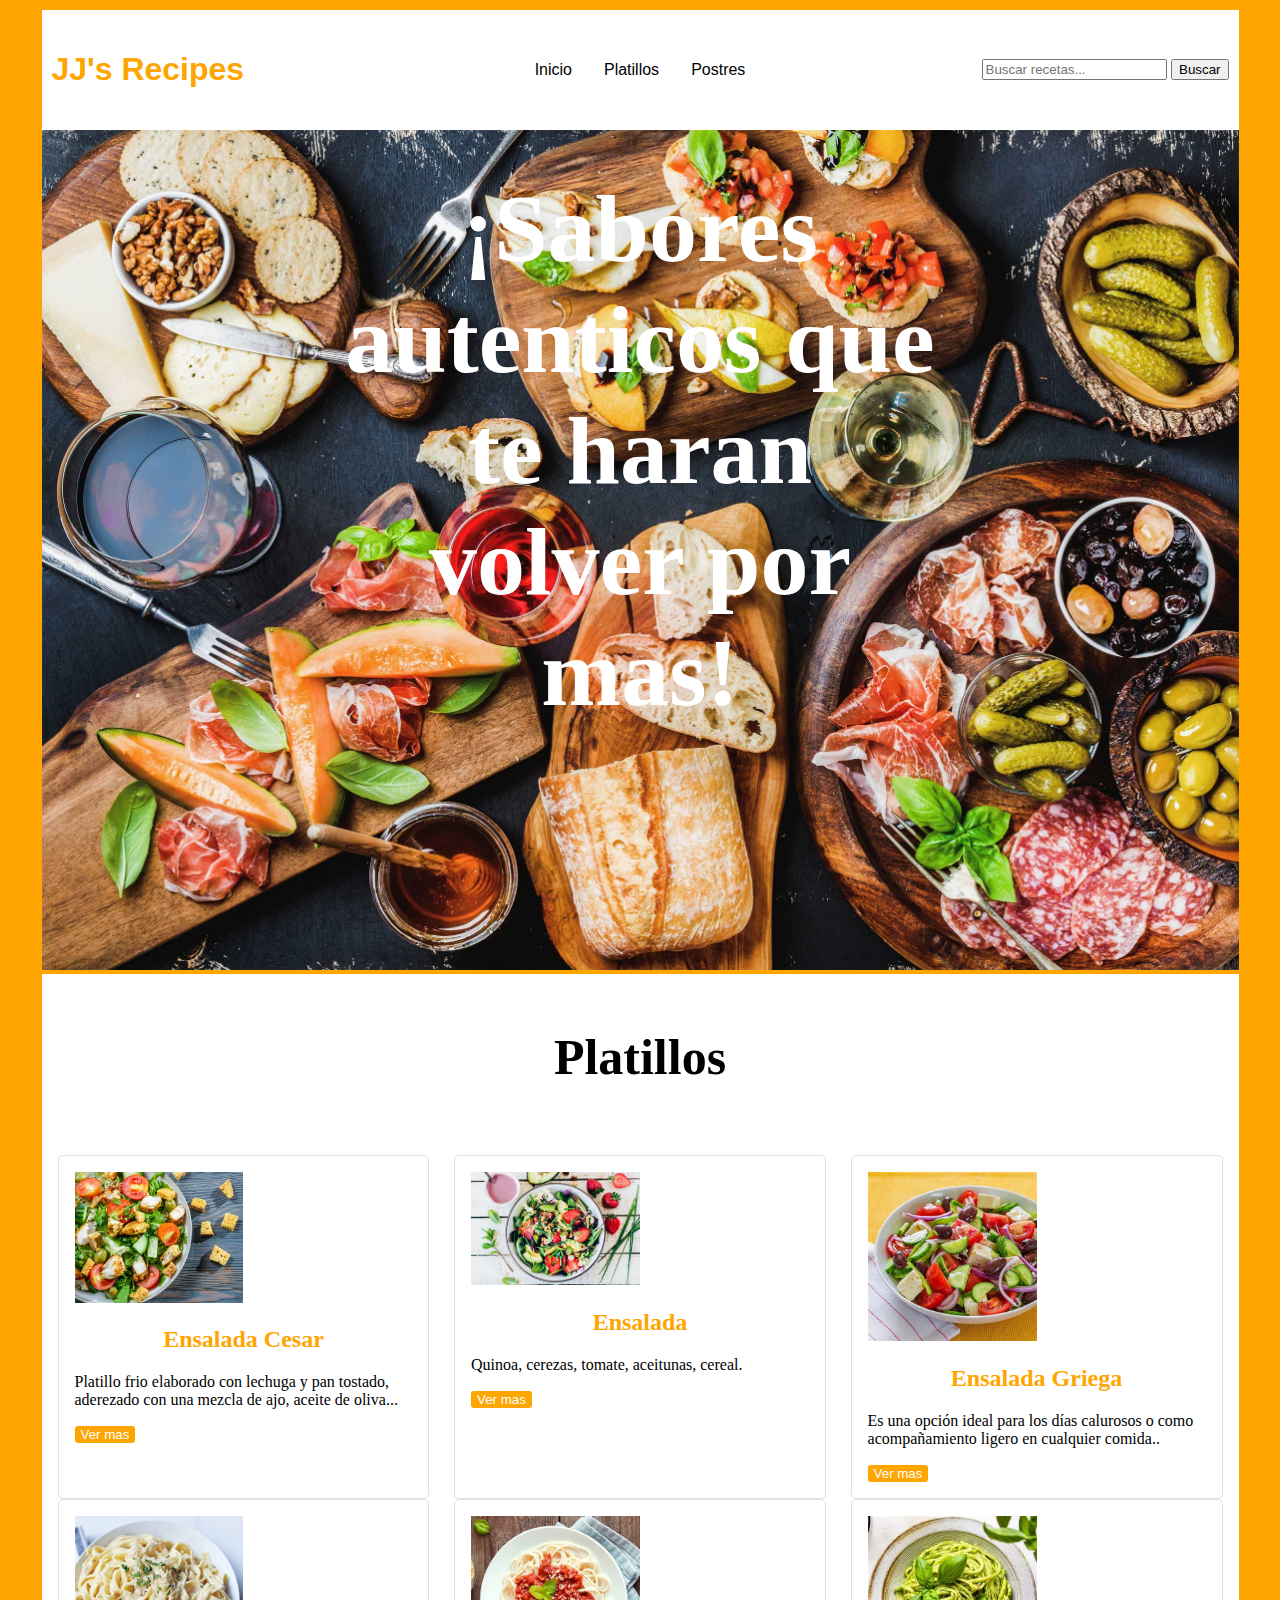
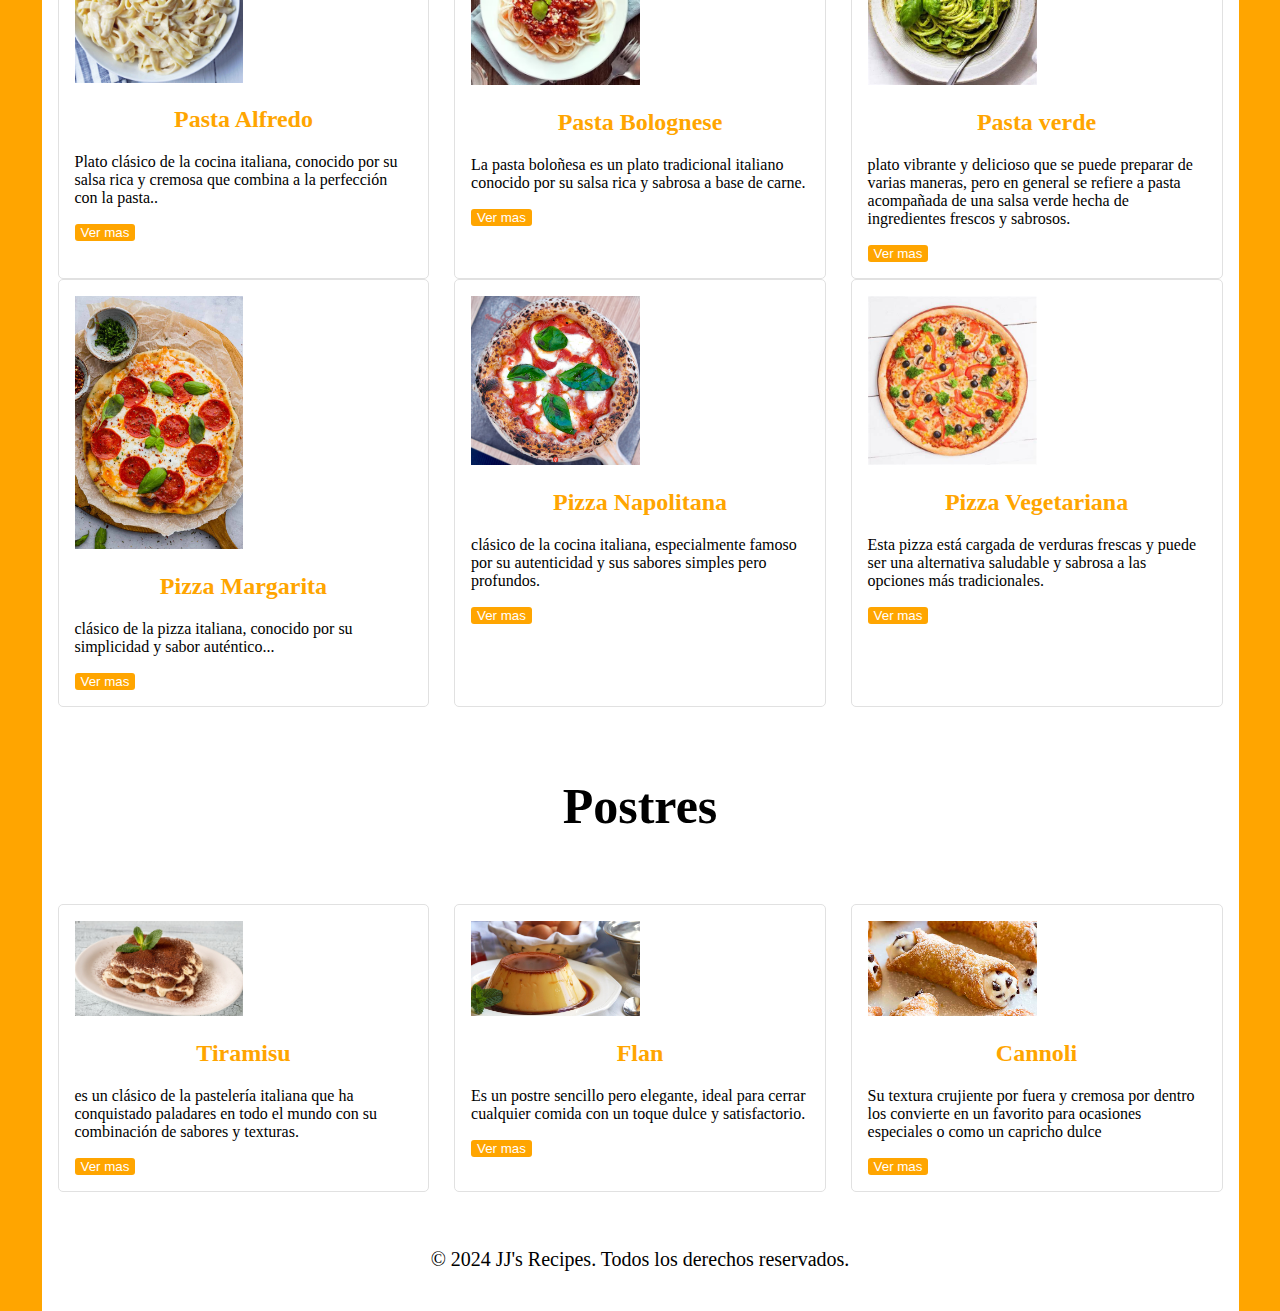
<file: index.html>
<!DOCTYPE html>
<html lang="en">
<head>
    <meta charset="UTF-8">
    <meta name="viewport" content="width=device-width, initial-scale=1.0">
    <link rel="stylesheet" href="styles.css">
    <title>JJ Recipes</title>
</head>
<body>
    <header>
        <div class="container">
            <h1>JJ's Recipes</h1>
            <nav class="navbar">
                <ul>
                    <li><a href="#home">Inicio</a></li>
                    <li><a href="#menu">Platillos</a></li>
                    <li><a href="#postres">Postres</a></li>
                </ul>
            </nav>

            <div class="search-container">
                <form action="/search" method="get">
                    <input type="text" name="query" placeholder="Buscar recetas..." required>
                    <button type="submit">Buscar</button>
                </form>
            </div>
        </div>

        <section id="home">
            <div class="header-txt">
                <h1>¡Sabores autenticos que te haran volver por mas!</h1>
            </div>
        
            <div class="header-img">
                <img src="img/italian.jpg" alt="">
            </div>
        </section>

        <section id="menu" class="title">
            <div >
                <h1>Platillos</h1>
            </div>
        </section>

        <section id="menu" class="platillos">
            <div class="platillo">
                <img src="img/ensalada1.jpg" alt="">
                <h2>Ensalada Cesar</h2>
                <p>Platillo frio elaborado con lechuga y pan tostado, aderezado con una mezcla de ajo, aceite de oliva...</p>
                <a href="recipes/receta1.html"><button>Ver mas</button></a>
            </div>
            <div class="platillo">
                <img src="img/ensalada2.jpg" alt="">
                <h2>Ensalada</h2>
                <p>Quinoa, cerezas, tomate, aceitunas, cereal.</p>
                <a href="recipes/receta2.html"><button>Ver mas</button></a>
            </div>
            <div class="platillo">
                <img src="img/ensalada3.jpeg" alt="">
                <h2>Ensalada Griega</h2>
                <p> Es una opción ideal para los días calurosos o como acompañamiento ligero en cualquier comida..</p>
                <a href="recipes/receta3.html"><button>Ver mas</button></a>
            </div>
            <div class="platillo">
                <img src="img/pasta1.jpg" alt="">
                <h2>Pasta Alfredo</h2>
                <p>Plato clásico de la cocina italiana, conocido por su salsa rica y cremosa que combina a la perfección con la pasta..</p>
                <a href="recipes/receta4.html"><button>Ver mas</button></a>
            </div>
            <div class="platillo">
                <img src="img/pasta2.avif" alt="">
                <h2>Pasta Bolognese</h2>
                <p>La pasta boloñesa es un plato tradicional italiano conocido por su salsa rica y sabrosa a base de carne. </p>
                <a href="recipes/receta5.html"><button>Ver mas</button></a>
            </div>
            <div class="platillo">
                <img src="img/pasta3.jpeg" alt="">
                <h2>Pasta verde</h2>
                <p> plato vibrante y delicioso que se puede preparar de varias maneras, pero en general se refiere a pasta acompañada de una salsa verde hecha de ingredientes frescos y sabrosos.</p>
                <a href="recipes/receta6.html"><button>Ver mas</button></a>
            </div>
            <div class="platillo">
                <img src="img/pizza1.jpg" alt="">
                <h2>Pizza Margarita</h2>
                <p>clásico de la pizza italiana, conocido por su simplicidad y sabor auténtico...</p>
                <a href="recipes/receta7.html"><button>Ver mas</button></a>
            </div>
            <div class="platillo">
                <img src="img/pizza2.jpeg" alt="">
                <h2>Pizza Napolitana</h2>
                <p>clásico de la cocina italiana, especialmente famoso por su autenticidad y sus sabores simples pero profundos.</p>
                <a href="recipes/recetas8.html"><button>Ver mas</button></a>
            </div>
            <div class="platillo">
                <img src="img/pizza3.jpeg" alt="">
                <h2>Pizza Vegetariana</h2>
                <p>Esta pizza está cargada de verduras frescas y puede ser una alternativa saludable y sabrosa a las opciones más tradicionales.</p>
                <a href="recipes/receta9.html"><button>Ver mas</button></a>
            </div>
        </section>

        <section id="postres" class="title">
            <div>
                <h1>Postres</h1>
            </div>
        </section>

        <section id="postres" class="postres">
            <div class="postre">
                <img src="img/tiramisu.jpeg" alt="">
                <h2>Tiramisu</h2>
                <p>es un clásico de la pastelería italiana que ha conquistado paladares en todo el mundo con su combinación de sabores y texturas. </p>
                <a href="recipes/receta10.html"><button>Ver mas</button></a>
            </div>
            <div class="postre">
                <img src="img/flan.jpg" alt="">
                <h2>Flan</h2>
                <p>Es un postre sencillo pero elegante, ideal para cerrar cualquier comida con un toque dulce y satisfactorio.</p>
                <a href="recipes/receta11.html"><button>Ver mas</button></a>
            </div>
            <div class="postre">
                <img src="img/cannoli2.jpg" alt="">
                <h2>Cannoli</h2>
                <p>Su textura crujiente por fuera y cremosa por dentro los convierte en un favorito para ocasiones especiales o como un capricho dulce</p>
                <a href="recipes/receta12.html"><button>Ver mas</button></a>
            </div>
        </section>
        
        <section>
            <footer>
                <p>&copy; 2024 JJ's Recipes. Todos los derechos reservados.</p>
            </footer>
        </section>
        
    </header>
    
</body>
</html>
</file>
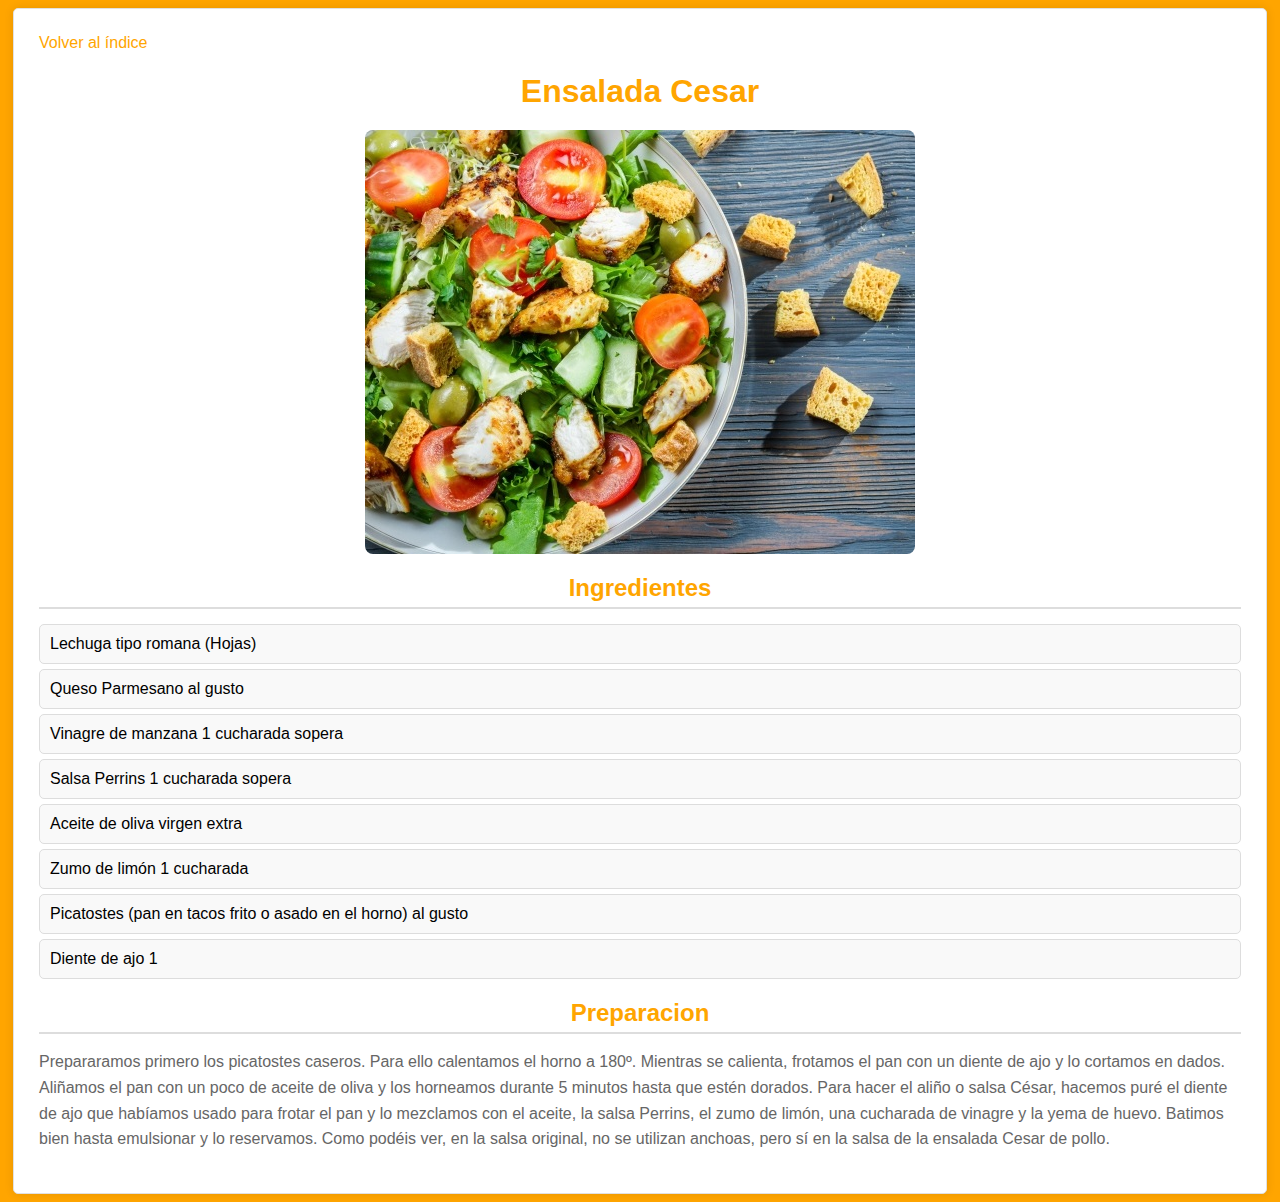
<file: recipes/receta1.html>
<!DOCTYPE html>
<html lang="en">
<head>
    <meta charset="UTF-8">
    <meta name="viewport" content="width=device-width, initial-scale=1.0">
    <title>Ensalada Cesar</title>
    <link rel="stylesheet" href="styles.css">
</head>
<body>
    <section class="recipes">
        <div class="container">
             <!-- Button to go back to the index -->
             <a href="index.html" class="btn">Volver al índice</a>
            <h1>Ensalada Cesar</h1>
            <img src="ensalada1.jpg" alt="">
            <h2>Ingredientes</h2>
            <ul>
                <li>Lechuga tipo romana (Hojas)</li>
                   <li>Queso Parmesano al gusto</li> 
                   <li>Vinagre de manzana 1 cucharada sopera</li>
                   <li>Salsa Perrins 1 cucharada sopera</li>
                   <li>Aceite de oliva virgen extra</li>
                   <li>Zumo de limón 1 cucharada</li>
                   <li> Picatostes (pan en tacos frito o asado en el horno) al gusto</li>
                   <li>Diente de ajo 1</li>
            </ul>
            <h2>Preparacion</h2>
            <p>Prepararamos primero los picatostes caseros. Para ello calentamos el horno a 180º.
                 Mientras se calienta, frotamos el pan con un diente de ajo y lo cortamos en dados.
                Aliñamos el pan con un poco de aceite de oliva y los horneamos durante 5 minutos 
                 hasta que estén dorados.

                Para hacer el aliño o salsa César, hacemos puré el diente de ajo que habíamos usado 
                para frotar el pan y lo mezclamos con el aceite, la salsa Perrins, el zumo de limón,
                 una cucharada de vinagre y la yema de huevo. Batimos bien hasta emulsionar y lo reservamos. 
                 Como podéis ver, en la salsa original, no se utilizan anchoas, pero sí 
                 en la salsa de la ensalada Cesar de pollo.</p>
        </div>
    </section>
</body>
</html>
</file>
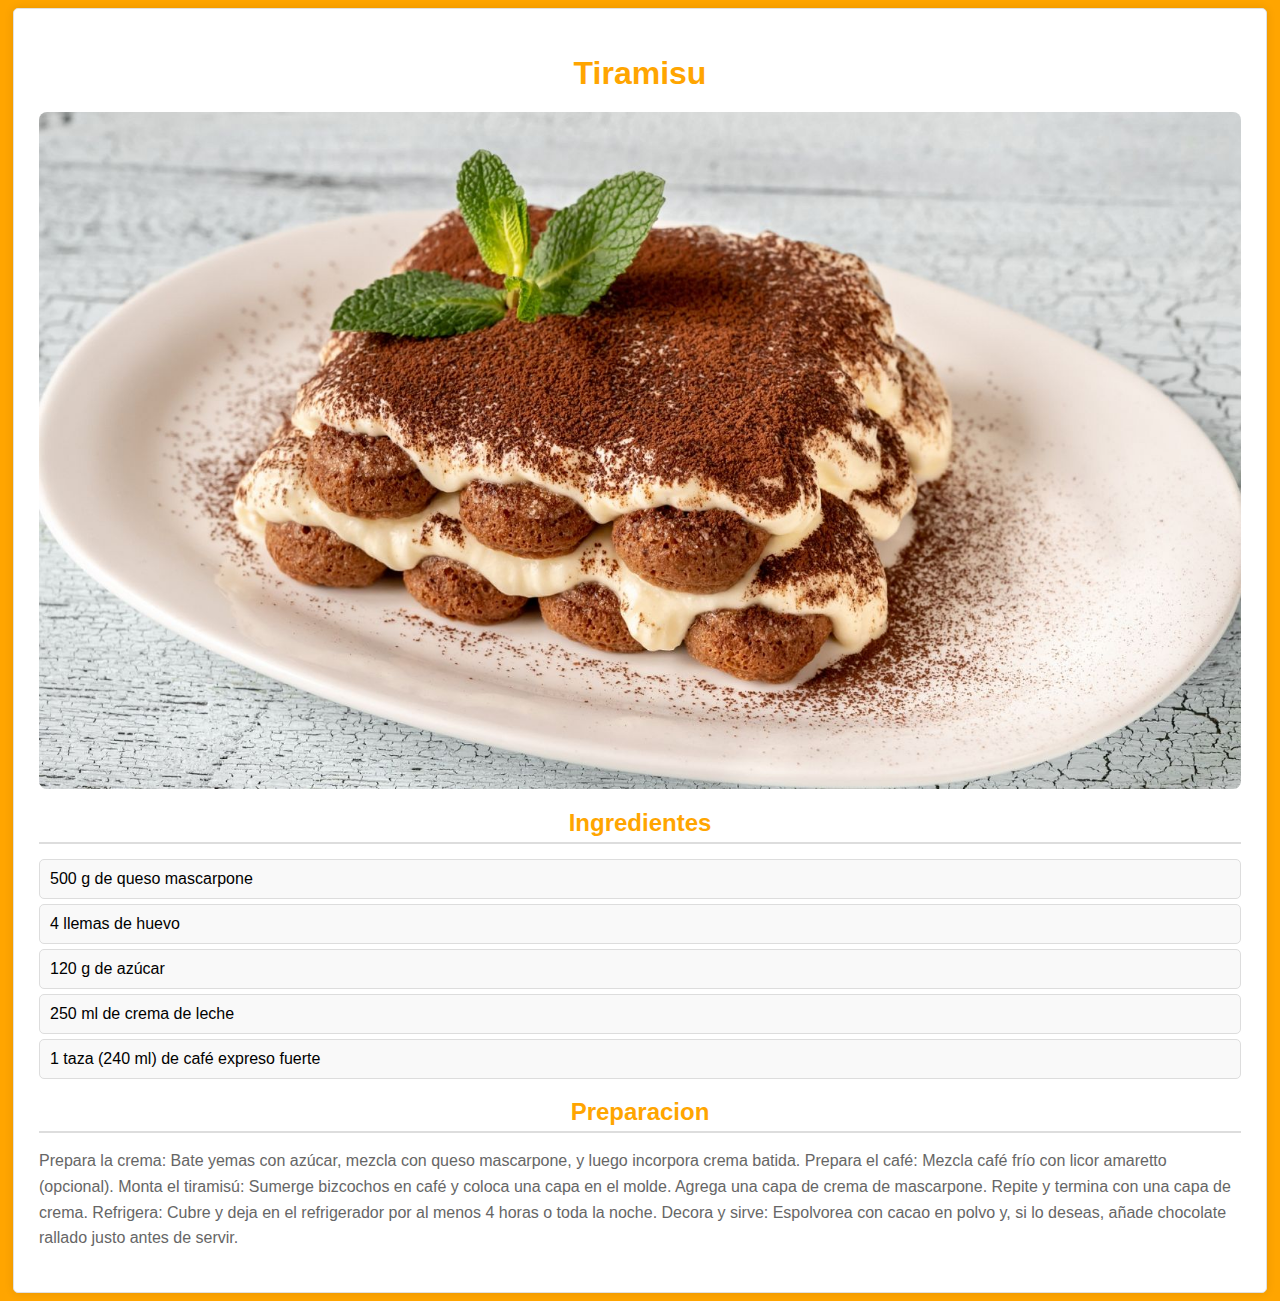
<file: recipes/receta10.html>
<!DOCTYPE html>
<html lang="en">
<head>
    <meta charset="UTF-8">
    <meta name="viewport" content="width=device-width, initial-scale=1.0">
    <title>Receta 10</title>
    <link rel="stylesheet" href="styles.css">
</head>
<body>
    <section class="recipes">
        <div class="container">
            <h1>Tiramisu</h1>
            <img src="tiramisu.jpeg" alt="">
            <h2>Ingredientes</h2>
            <ul>
                <li>500 g de queso mascarpone</li>
                <li>4 llemas de huevo</li> 
                <li>120 g de azúcar</li>
                <li>250 ml de crema de leche</li>
                <li>1 taza (240 ml) de café expreso fuerte</li>
            </ul>
            <h2>Preparacion</h2>
            <p>Prepara la crema: Bate yemas con azúcar, mezcla con queso mascarpone, y luego incorpora crema batida.
                Prepara el café: Mezcla café frío con licor amaretto (opcional).
                Monta el tiramisú: Sumerge bizcochos en café y coloca una capa en el molde. Agrega una capa de crema de mascarpone. Repite y termina con una capa de crema.
                Refrigera: Cubre y deja en el refrigerador por al menos 4 horas o toda la noche.
                Decora y sirve: Espolvorea con cacao en polvo y, si lo deseas, añade chocolate rallado justo antes de servir.</p>
        </div>
    </section>
</body>
</html>
</file>
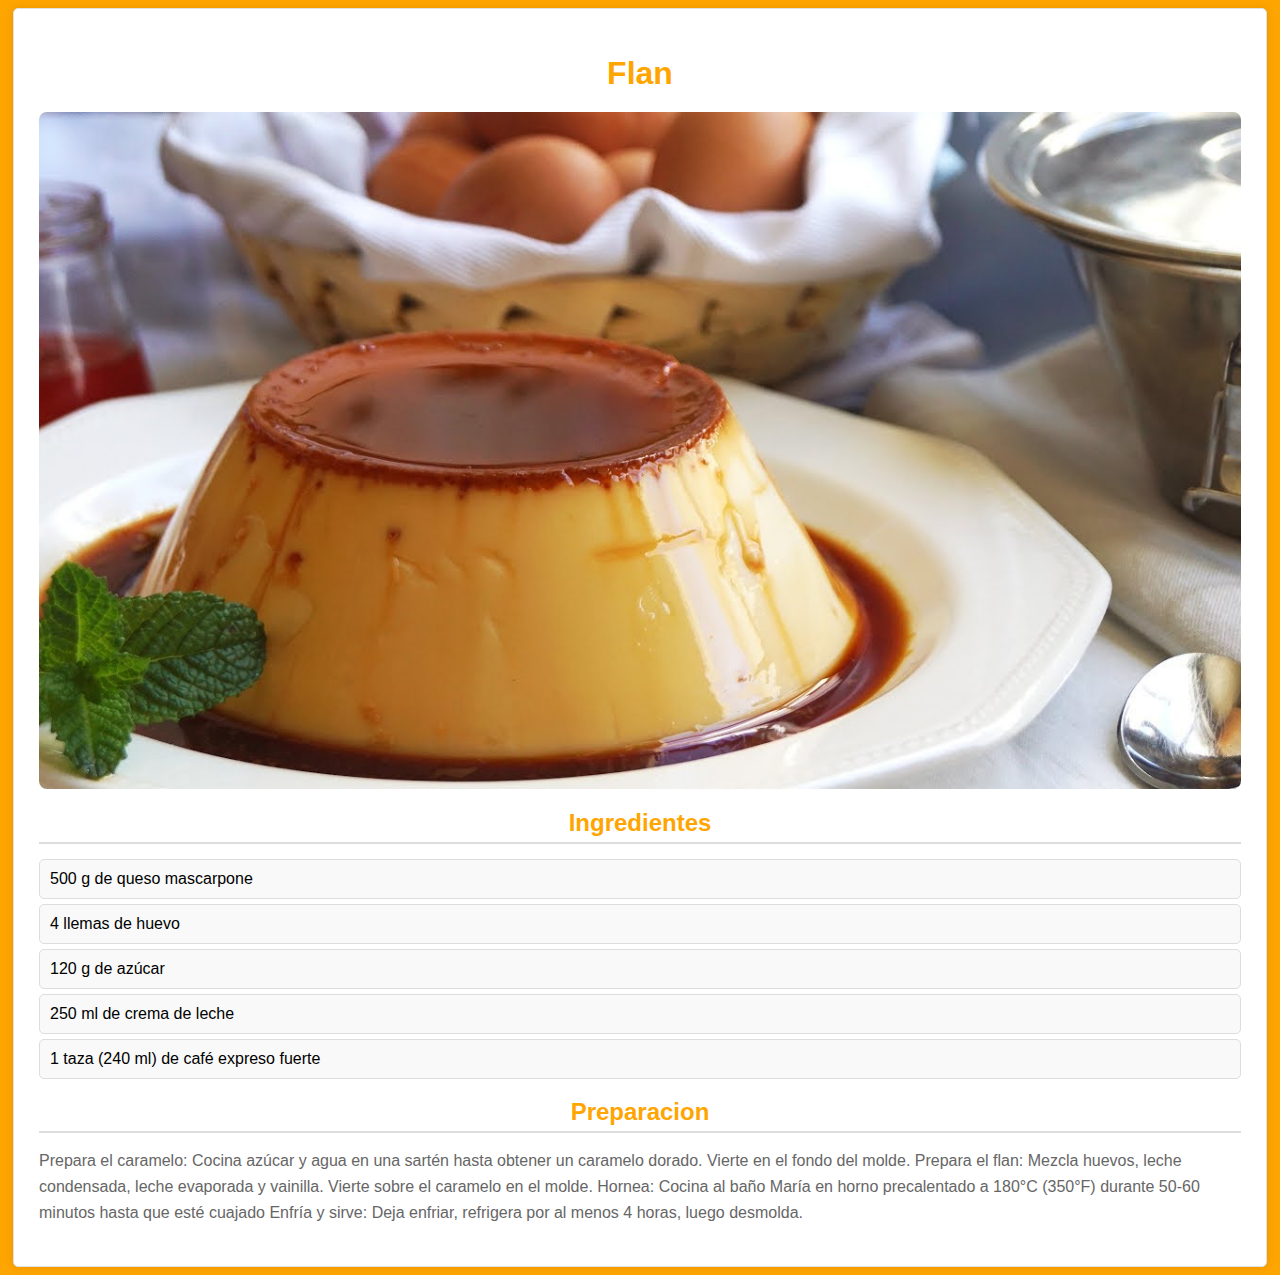
<file: recipes/receta11.html>
<!DOCTYPE html>
<html lang="en">
<head>
    <meta charset="UTF-8">
    <meta name="viewport" content="width=device-width, initial-scale=1.0">
    <title>Receta 11</title>
    <link rel="stylesheet" href="styles.css">
</head>
<body>
    <section class="recipes">
        <div class="container">
            <h1>Flan</h1>
            <img src="flan.jpg" alt="">
            <h2>Ingredientes</h2>
            <ul>
                <li>500 g de queso mascarpone</li>
                <li>4 llemas de huevo</li> 
                <li>120 g de azúcar</li>
                <li>250 ml de crema de leche</li>
                <li>1 taza (240 ml) de café expreso fuerte</li>
            </ul>
            <h2>Preparacion</h2>
            <p>Prepara el caramelo: Cocina azúcar y agua en una sartén hasta obtener un caramelo dorado. Vierte en el fondo del molde.
                Prepara el flan: Mezcla huevos, leche condensada, leche evaporada y vainilla. Vierte sobre el caramelo en el molde.
                Hornea: Cocina al baño María en horno precalentado a 180°C (350°F) durante 50-60 minutos hasta que esté cuajado
                Enfría y sirve: Deja enfriar, refrigera por al menos 4 horas, luego desmolda.</p>
        </div>
    </section>
</body>
</html>
</file>
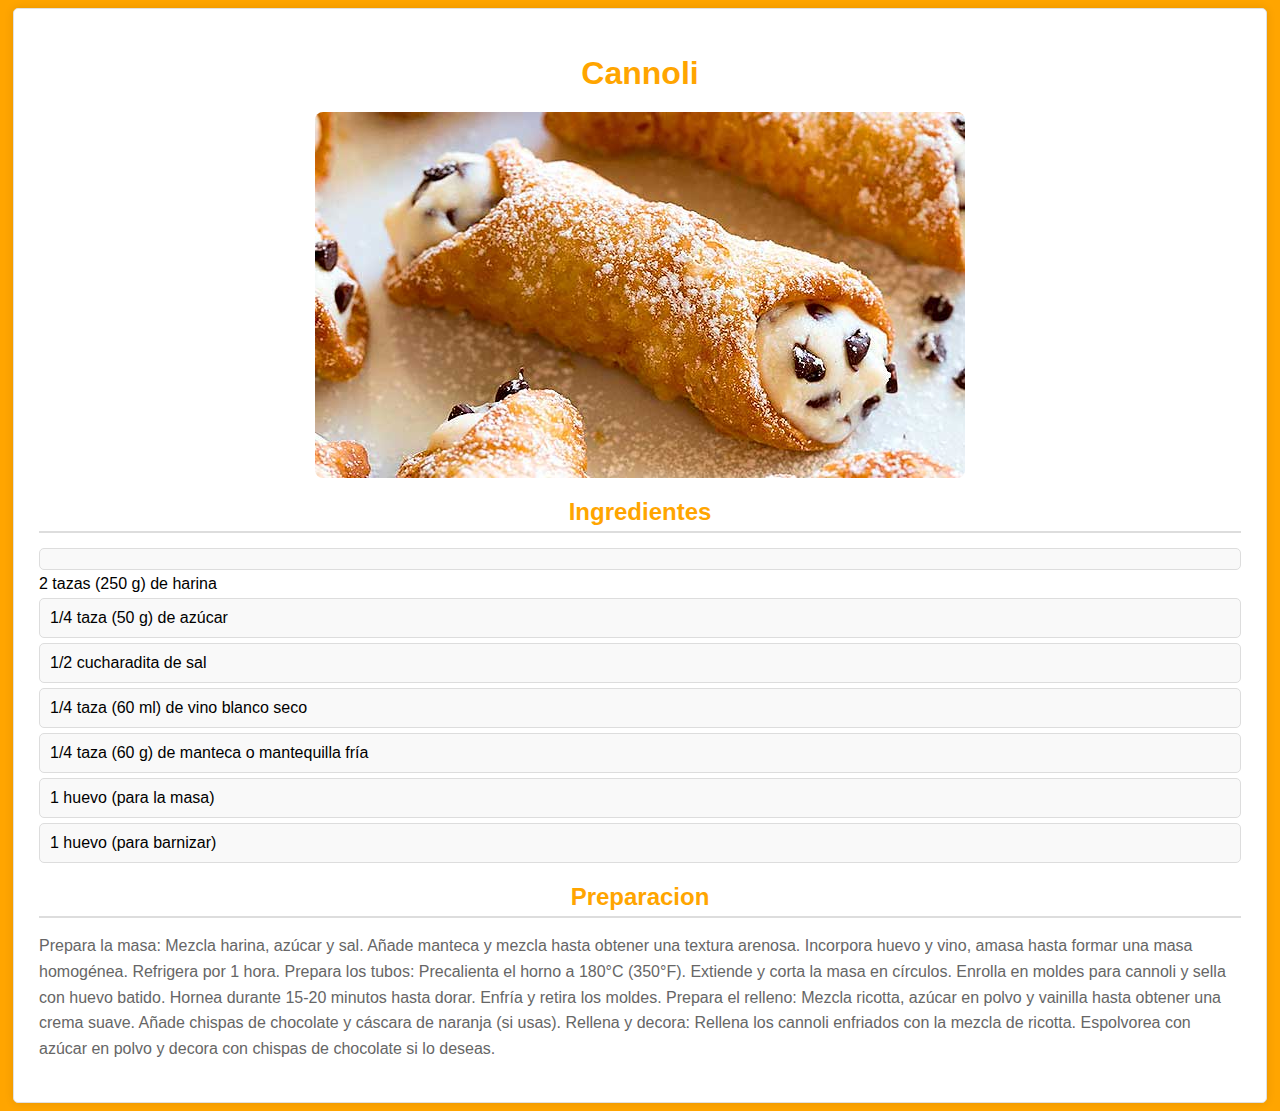
<file: recipes/receta12.html>
<!DOCTYPE html>
<html lang="en">
<head>
    <meta charset="UTF-8">
    <meta name="viewport" content="width=device-width, initial-scale=1.0">
    <title>Receta 12</title>
    <link rel="stylesheet" href="styles.css">
</head>
<body>
    <section class="recipes">
        <div class="container">
            <h1>Cannoli</h1>
            <img src="cannoli2.jpg" alt="">
            <h2>Ingredientes</h2>
            <ul>
               <li></li> 2 tazas (250 g) de harina
               <li>1/4 taza (50 g) de azúcar</li>
               <li>1/2 cucharadita de sal</li>
               <li>1/4 taza (60 ml) de vino blanco seco</li>
               <li>1/4 taza (60 g) de manteca o mantequilla fría</li>
               <li>1 huevo (para la masa)</li>
               <li>1 huevo (para barnizar)</li>
                
            </ul>
            <h2>Preparacion</h2>
            <p>Prepara la masa:
                Mezcla harina, azúcar y sal. Añade manteca y mezcla hasta obtener una textura arenosa.
                Incorpora huevo y vino, amasa hasta formar una masa homogénea. Refrigera por 1 hora.
                Prepara los tubos:
                Precalienta el horno a 180°C (350°F).
                Extiende y corta la masa en círculos. Enrolla en moldes para cannoli y sella con huevo batido.
                Hornea durante 15-20 minutos hasta dorar. Enfría y retira los moldes.
                Prepara el relleno:
                Mezcla ricotta, azúcar en polvo y vainilla hasta obtener una crema suave. Añade chispas de chocolate y cáscara de naranja (si usas).
                Rellena y decora:
                Rellena los cannoli enfriados con la mezcla de ricotta. Espolvorea con azúcar en polvo y decora con chispas de chocolate si lo deseas.</p>
        </div>
    </section>
</body>
</html>
</file>
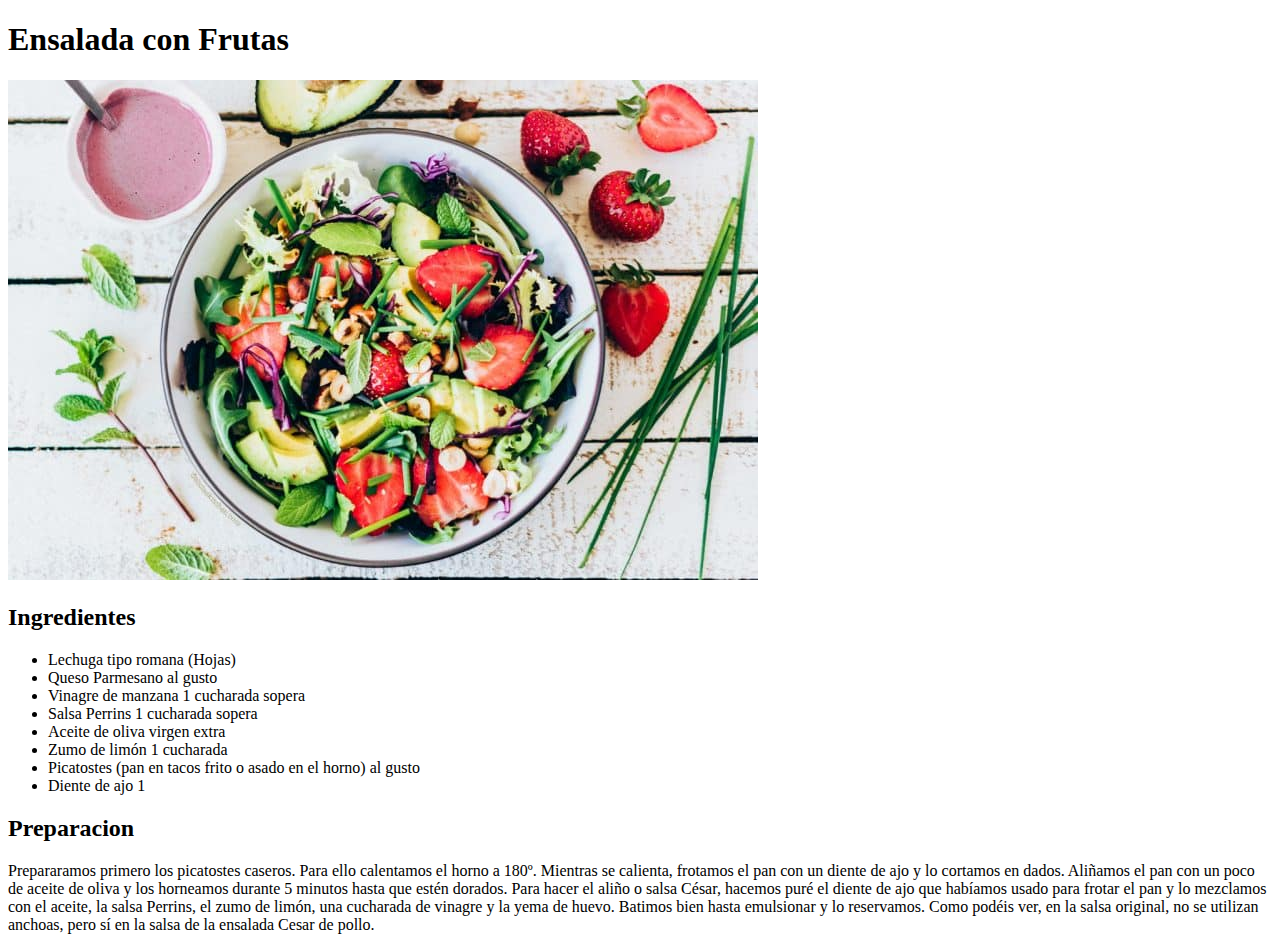
<file: recipes/receta2.html>
<!DOCTYPE html>
<html lang="en">
<head>
    <meta charset="UTF-8">
    <meta name="viewport" content="width=device-width, initial-scale=1.0">
    <title>Ensalada Cesar</title>
</head>
<body>
    <section>
        <div>
            <h1>Ensalada con Frutas </h1>
            <img src="ensalada2.jpg" alt="">
            <h2>Ingredientes</h2>
            <ul>
                <li>Lechuga tipo romana (Hojas)</li>
                   <li>Queso Parmesano al gusto</li> 
                   <li>Vinagre de manzana 1 cucharada sopera</li>
                   <li>Salsa Perrins 1 cucharada sopera</li>
                   <li>Aceite de oliva virgen extra</li>
                   <li>Zumo de limón 1 cucharada</li>
                   <li> Picatostes (pan en tacos frito o asado en el horno) al gusto</li>
                   <li>Diente de ajo 1</li>
            </ul>
            <h2>Preparacion</h2>
            <p>Prepararamos primero los picatostes caseros. Para ello calentamos el horno a 180º.
                 Mientras se calienta, frotamos el pan con un diente de ajo y lo cortamos en dados.
                Aliñamos el pan con un poco de aceite de oliva y los horneamos durante 5 minutos 
                 hasta que estén dorados.

                Para hacer el aliño o salsa César, hacemos puré el diente de ajo que habíamos usado 
                para frotar el pan y lo mezclamos con el aceite, la salsa Perrins, el zumo de limón,
                 una cucharada de vinagre y la yema de huevo. Batimos bien hasta emulsionar y lo reservamos. 
                 Como podéis ver, en la salsa original, no se utilizan anchoas, pero sí 
                 en la salsa de la ensalada Cesar de pollo.</p>
        </div>
    </section>
</body>
</html>
</file>
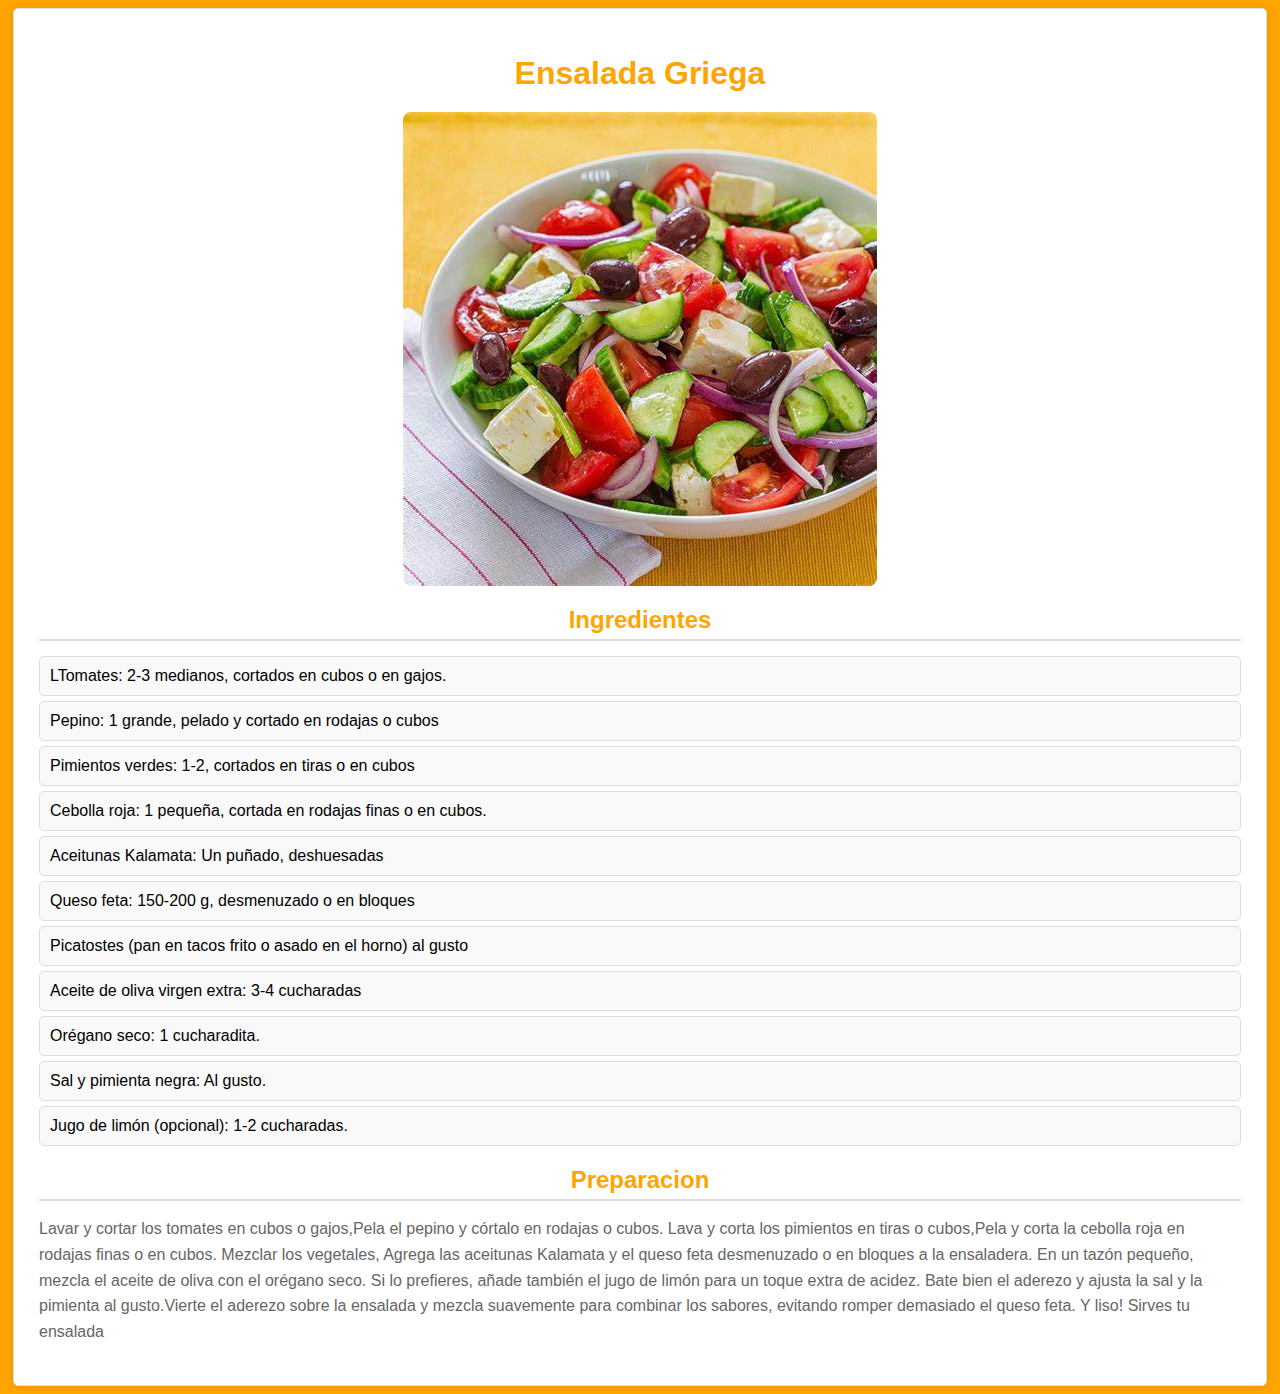
<file: recipes/receta3.html>
<!DOCTYPE html>
<html lang="en">
<head>
    <meta charset="UTF-8">
    <meta name="viewport" content="width=device-width, initial-scale=1.0">
    <title>Receta 3</title>
    <link rel="stylesheet" href="styles.css">
</head>
<body>
    <section class="recipes">
        <div class="container">
            <h1>Ensalada Griega</h1>
            <img src="ensalada3.jpeg" alt="">
            <h2>Ingredientes</h2>
            <ul>
                <li>LTomates: 2-3 medianos, cortados en cubos o en gajos.</li>
                   <li>Pepino: 1 grande, pelado y cortado en rodajas o cubos</li> 
                   <li>Pimientos verdes: 1-2, cortados en tiras o en cubos</li>
                   <li>Cebolla roja: 1 pequeña, cortada en rodajas finas o en cubos.</li>
                   <li>Aceitunas Kalamata: Un puñado, deshuesadas</li>
                   <li>Queso feta: 150-200 g, desmenuzado o en bloques</li>
                   <li> Picatostes (pan en tacos frito o asado en el horno) al gusto</li>
                   <li>Aceite de oliva virgen extra: 3-4 cucharadas</li>
                   <li>Orégano seco: 1 cucharadita.</li>
                   <li>Sal y pimienta negra: Al gusto.</li>
                   <li>Jugo de limón (opcional): 1-2 cucharadas.</li>
            </ul>
            <h2>Preparacion</h2>
            <p>Lavar y cortar los tomates en cubos o gajos,Pela el pepino y córtalo en rodajas o cubos.
                Lava y corta los pimientos en tiras o cubos,Pela y corta la cebolla roja en rodajas finas o en cubos.
                Mezclar los vegetales, Agrega las aceitunas Kalamata y el queso feta desmenuzado o en bloques a la ensaladera.
                En un tazón pequeño, mezcla el aceite de oliva con el orégano seco. Si lo prefieres, añade también el jugo de 
                limón para un toque extra de acidez.
                Bate bien el aderezo y ajusta la sal y la pimienta al gusto.Vierte el aderezo sobre la ensalada y mezcla suavemente 
                para combinar los sabores, evitando romper demasiado el queso feta. Y liso! Sirves tu ensalada</p>
        </div>
    </section>
</body>
</html>
</file>
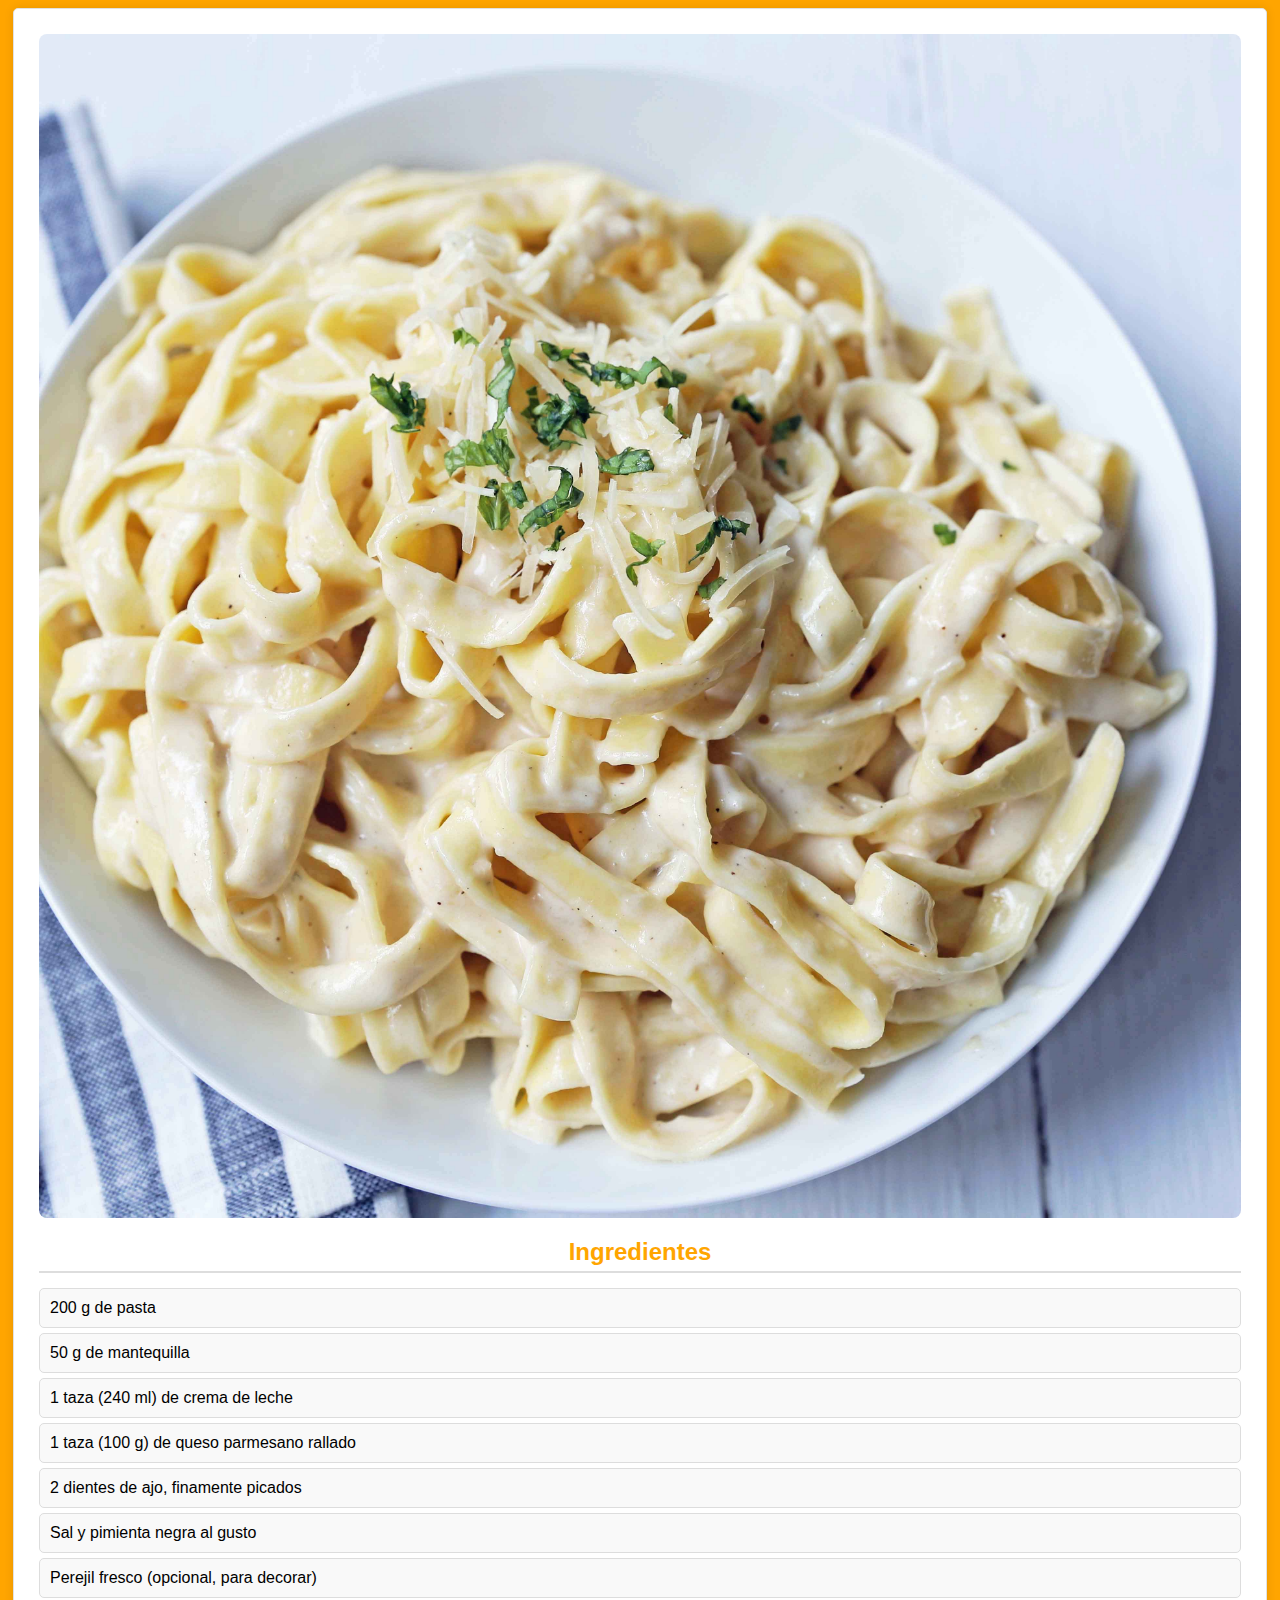
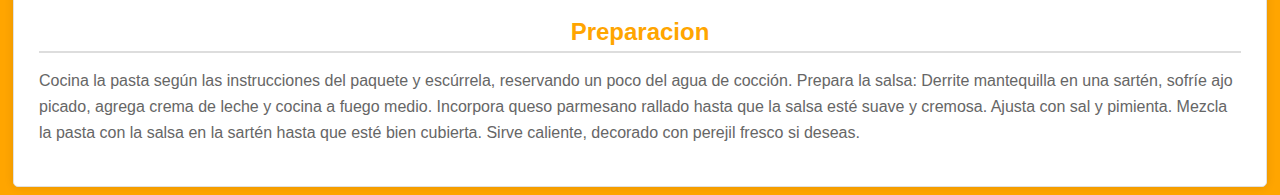
<file: recipes/receta4.html>
<!DOCTYPE html>
<html lang="en">
<head>
    <meta charset="UTF-8">
    <meta name="viewport" content="width=device-width, initial-scale=1.0">
    <title>Receta 4</title>
    <link rel="stylesheet" href="styles.css">
</head>
<body>
    <section class="recipes">
        <div class="container">
            <img src="pasta1.jpg" alt="">
            <h2>Ingredientes</h2>
            <ul>
                <li>200 g de pasta</li>
                   <li>50 g de mantequilla</li> 
                   <li>1 taza (240 ml) de crema de leche</li>
                   <li>1 taza (100 g) de queso parmesano rallado</li>
                   <li>2 dientes de ajo, finamente picados</li>
                   <li>Sal y pimienta negra al gusto</li>
                   <li>Perejil fresco (opcional, para decorar)</li>
            </ul>
            <h2>Preparacion</h2>
            <p>Cocina la pasta según las instrucciones del paquete y escúrrela, reservando un poco del agua de cocción.
                Prepara la salsa: Derrite mantequilla en una sartén, sofríe ajo picado, agrega crema de leche y cocina a fuego medio. 
                Incorpora queso parmesano rallado hasta que la salsa esté suave y cremosa. Ajusta con sal y pimienta.
                Mezcla la pasta con la salsa en la sartén hasta que esté bien cubierta.
                Sirve caliente, decorado con perejil fresco si deseas.</p>
        </div>
    </section>
</body>
</html>
</file>
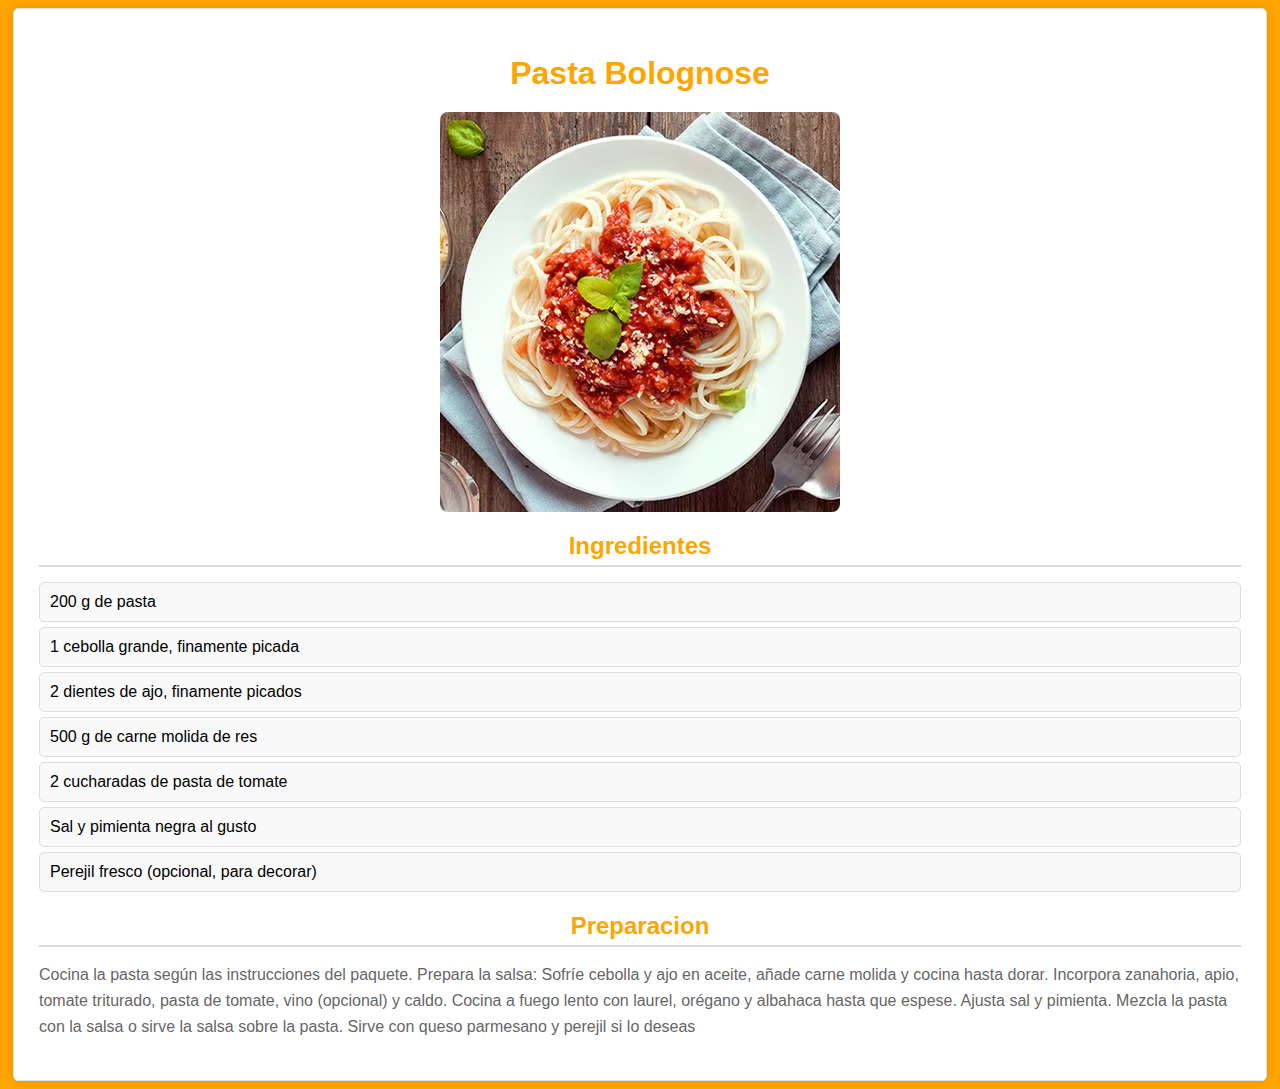
<file: recipes/receta5.html>
<!DOCTYPE html>
<html lang="en">
<head>
    <meta charset="UTF-8">
    <meta name="viewport" content="width=device-width, initial-scale=1.0">
    <title>Receta 5</title>
    <link rel="stylesheet" href="styles.css">
</head>
<body>
    <section class="recipes">
        <div class="container">
            <h1>Pasta Bolognose</h1>
            <img src="pasta2.avif" alt="">
            <h2>Ingredientes</h2>
            <ul>
                <li>200 g de pasta</li>
                   <li>1 cebolla grande, finamente picada</li> 
                   <li>2 dientes de ajo, finamente picados</li>
                   <li>500 g de carne molida de res</li>
                   <li>2 cucharadas de pasta de tomate</li>
                   <li>Sal y pimienta negra al gusto</li>
                   <li>Perejil fresco (opcional, para decorar)</li>
            </ul>
            <h2>Preparacion</h2>
            <p>Cocina la pasta según las instrucciones del paquete.
                Prepara la salsa: Sofríe cebolla y ajo en aceite, añade carne molida y cocina hasta dorar.
                 Incorpora zanahoria, apio, tomate triturado, pasta de tomate, vino (opcional) y caldo. Cocina a fuego lento con laurel, 
                 orégano y albahaca hasta que espese. Ajusta sal y pimienta.
                Mezcla la pasta con la salsa o sirve la salsa sobre la pasta.
                Sirve con queso parmesano y perejil si lo deseas</p>
        </div>
    </section>
</body>
</html>
</file>
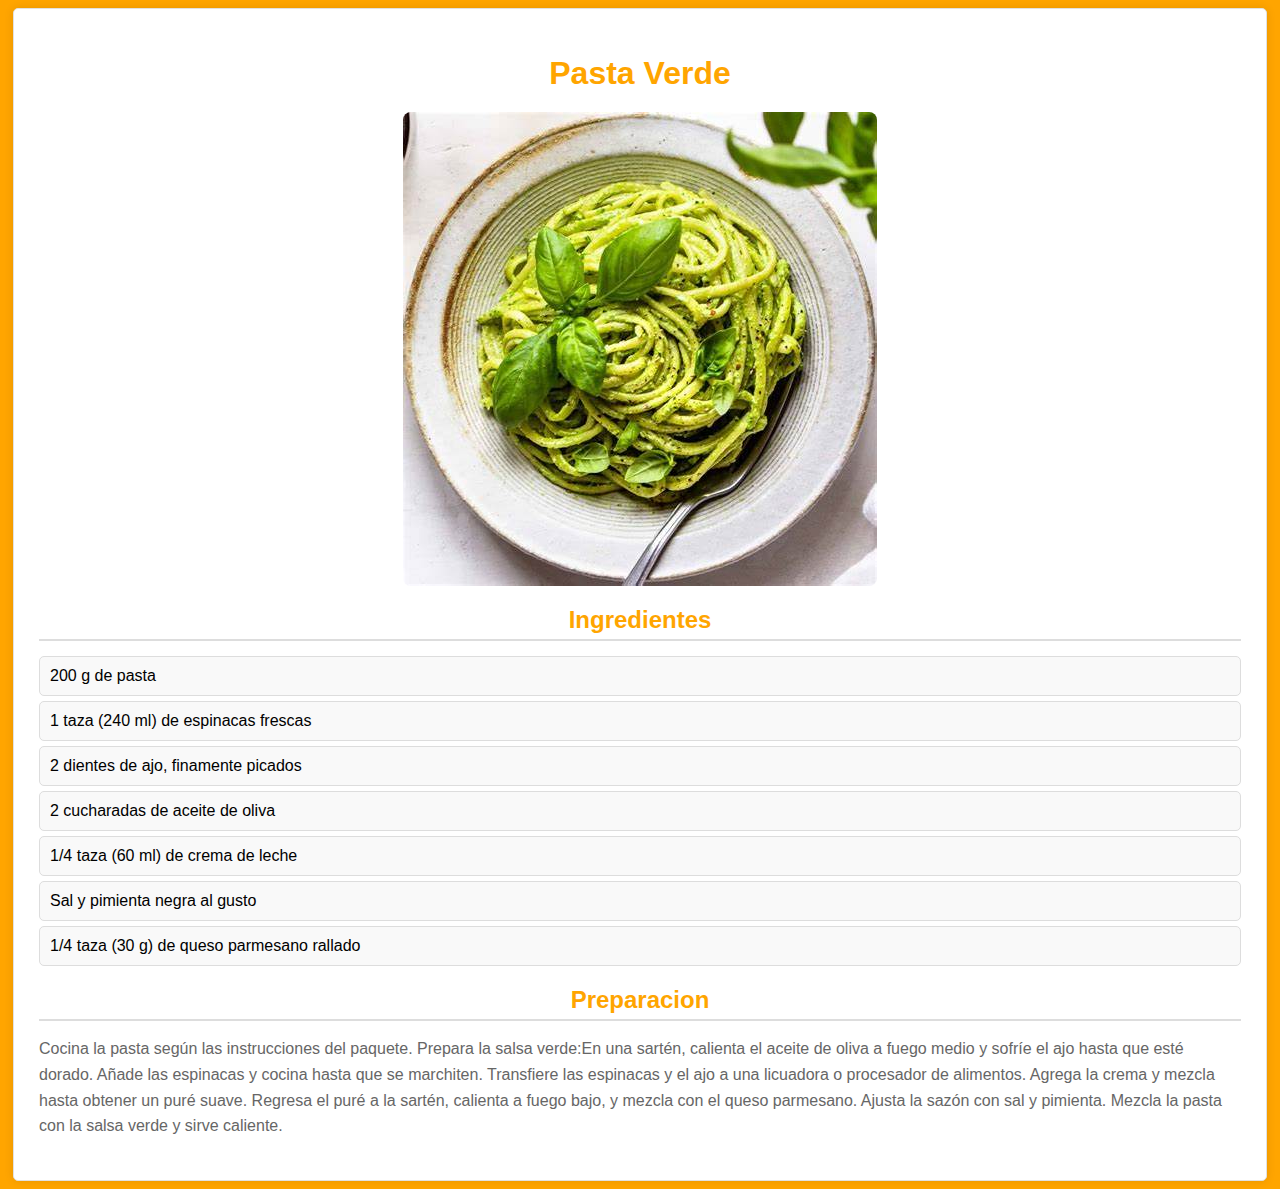
<file: recipes/receta6.html>
<!DOCTYPE html>
<html lang="en">
<head>
    <meta charset="UTF-8">
    <meta name="viewport" content="width=device-width, initial-scale=1.0">
    <title>Receta 6s</title>
    <link rel="stylesheet" href="styles.css">
</head>
<body>
    <section class="recipes">
        <div class="container">
            <h1>Pasta Verde</h1>
            <img src="pasta3.jpeg" alt="">
            <h2>Ingredientes</h2>
            <ul>
                <li>200 g de pasta</li>
                <li>1 taza (240 ml) de espinacas frescas</li> 
                <li>2 dientes de ajo, finamente picados</li>
                <li>2 cucharadas de aceite de oliva</li>
                <li>1/4 taza (60 ml) de crema de leche</li>
                <li>Sal y pimienta negra al gusto</li>
                <li>1/4 taza (30 g) de queso parmesano rallado</li>
            </ul>
            <h2>Preparacion</h2>
            <p>Cocina la pasta según las instrucciones del paquete.
                Prepara la salsa verde:En una sartén, calienta el aceite de oliva a fuego medio y sofríe el ajo hasta que esté dorado.
                Añade las espinacas y cocina hasta que se marchiten.
                Transfiere las espinacas y el ajo a una licuadora o procesador de alimentos. Agrega la crema y mezcla hasta obtener un puré suave.
                Regresa el puré a la sartén, calienta a fuego bajo, y mezcla con el queso parmesano. Ajusta la sazón con sal y pimienta.
                Mezcla la pasta con la salsa verde y sirve caliente.</p>
        </div>
    </section>
</body>
</html>
</file>
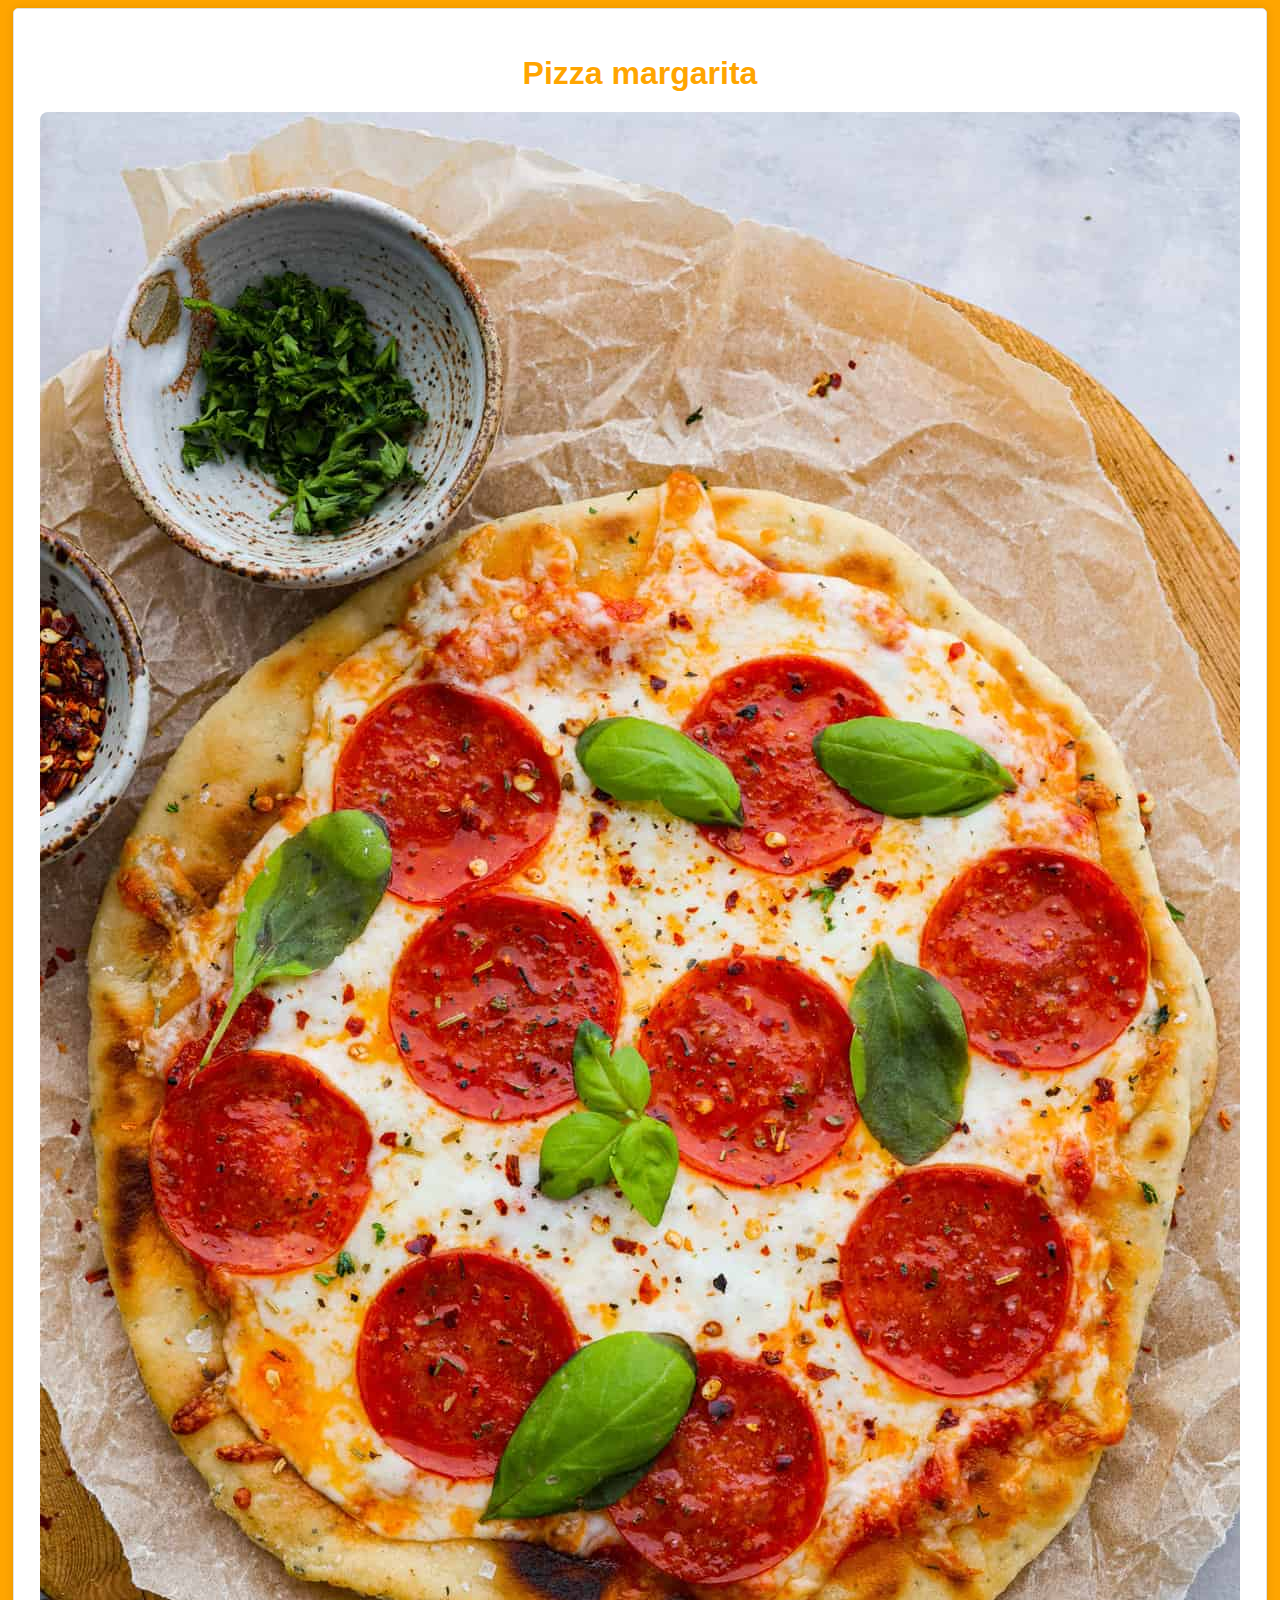
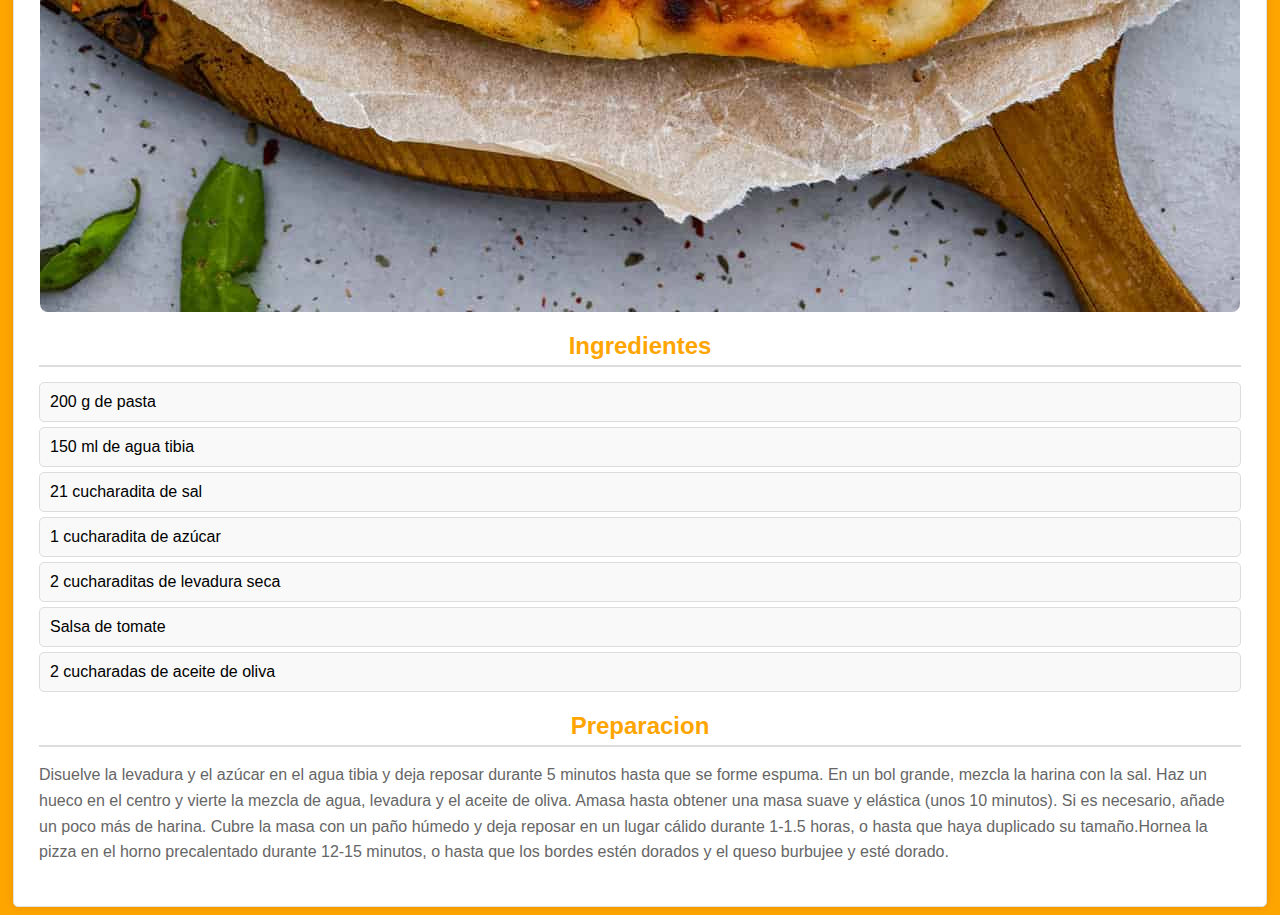
<file: recipes/receta7.html>
<!DOCTYPE html>
<html lang="en">
<head>
    <meta charset="UTF-8">
    <meta name="viewport" content="width=device-width, initial-scale=1.0">
    <title>Receta 7</title>
    <link rel="stylesheet" href="styles.css">
</head>
<body>
    <section class="recipes">
        <div class="container">
            <h1>Pizza margarita</h1>
            <img src="pizza1.jpg" alt="">
            <h2>Ingredientes</h2>
            <ul>
                <li>200 g de pasta</li>
                <li>150 ml de agua tibia</li> 
                <li>21 cucharadita de sal</li>
                <li>1 cucharadita de azúcar</li>
                <li>2 cucharaditas de levadura seca </li>
                <li>Salsa de tomate</li>
                <li>2 cucharadas de aceite de oliva
                </li>
            </ul>
            <h2>Preparacion</h2>
            <p>Disuelve la levadura y el azúcar en el agua tibia y deja reposar durante 5 minutos hasta que se forme espuma.
                En un bol grande, mezcla la harina con la sal. Haz un hueco en el centro y vierte la mezcla de agua, levadura y el aceite de oliva.
                Amasa hasta obtener una masa suave y elástica (unos 10 minutos). Si es necesario, añade un poco más de harina.
                Cubre la masa con un paño húmedo y deja reposar en un lugar cálido durante 1-1.5 horas, o hasta que haya duplicado su tamaño.Hornea la pizza en el horno precalentado durante 12-15 minutos, o hasta que los bordes estén dorados y el queso burbujee y esté dorado.</p>
        </div>
    </section>
</body>
</html>
</file>
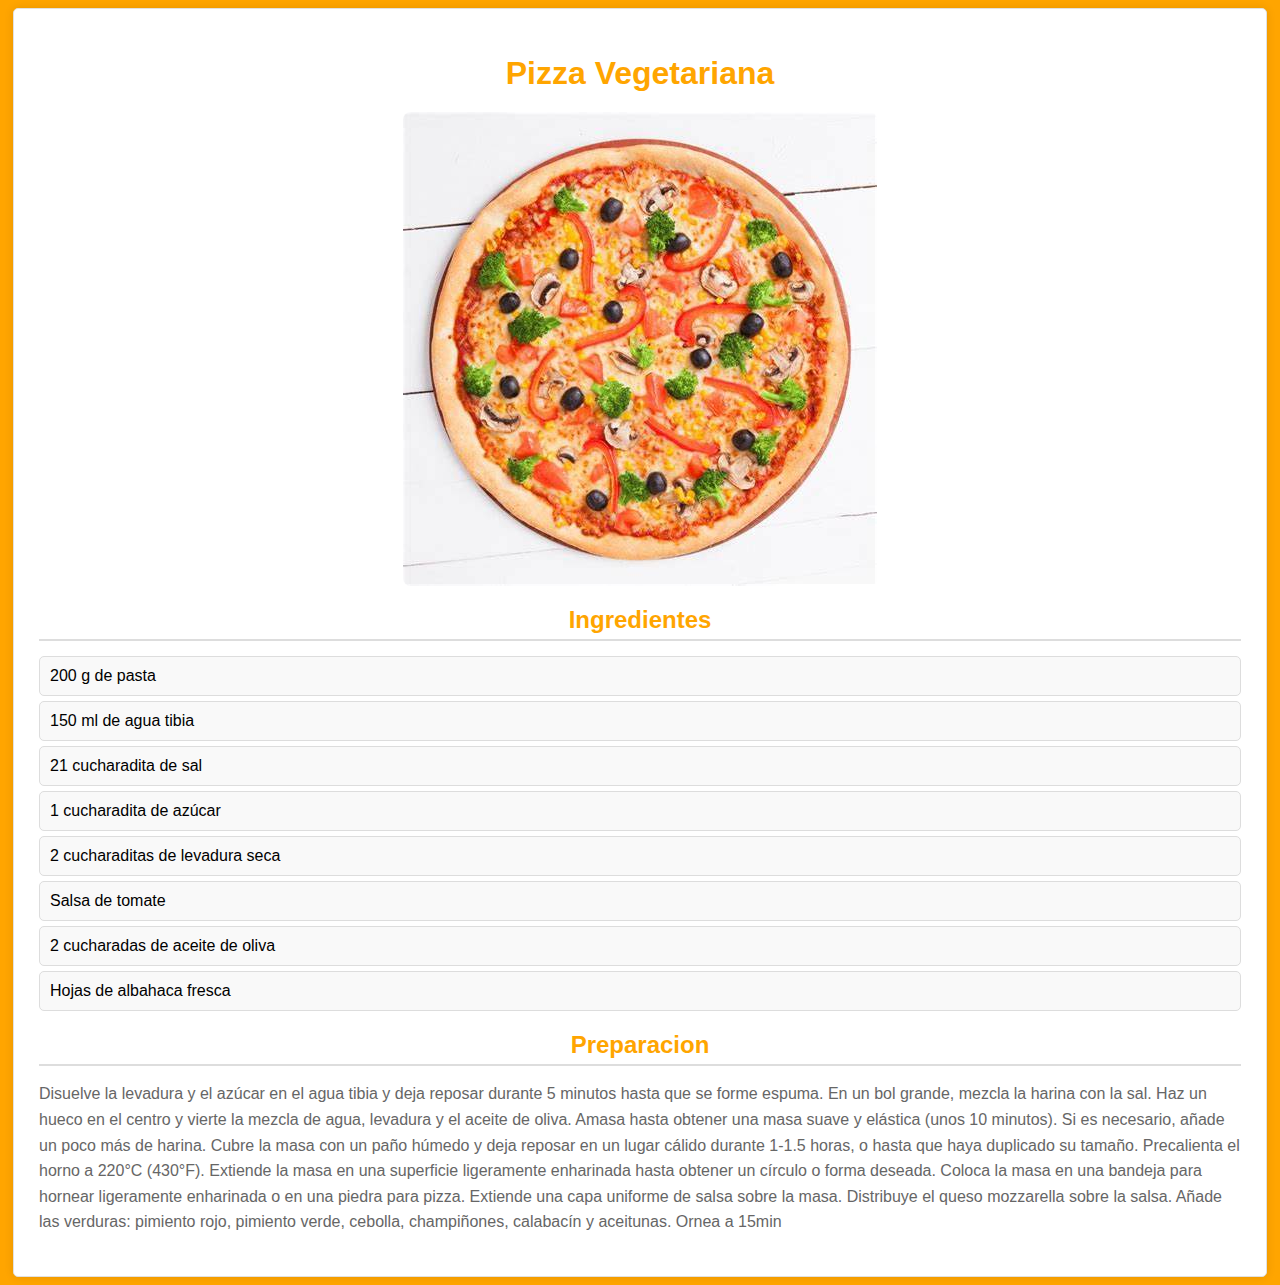
<file: recipes/receta9.html>
<!DOCTYPE html>
<html lang="en">
<head>
    <meta charset="UTF-8">
    <meta name="viewport" content="width=device-width, initial-scale=1.0">
    <title>Receta 9</title>
    <link rel="stylesheet" href="styles.css">
</head>
<body>
    <section class="recipes">
        <div class="container">
            <h1>Pizza Vegetariana</h1>
            <img src="pizza3.jpeg" alt="">
            <h2>Ingredientes</h2>
            <ul>
                <li>200 g de pasta</li>
                <li>150 ml de agua tibia</li> 
                <li>21 cucharadita de sal</li>
                <li>1 cucharadita de azúcar</li>
                <li>2 cucharaditas de levadura seca </li>
                <li>Salsa de tomate</li>
                <li>2 cucharadas de aceite de oliva</li>
                <li>Hojas de albahaca fresca</li>
            </ul>
            <h2>Preparacion</h2>
            <p>Disuelve la levadura y el azúcar en el agua tibia y deja reposar durante 5 minutos hasta que se forme espuma.
                En un bol grande, mezcla la harina con la sal. Haz un hueco en el centro y vierte la mezcla de agua, levadura y el aceite de oliva.
                Amasa hasta obtener una masa suave y elástica (unos 10 minutos). Si es necesario, añade un poco más de harina.
                Cubre la masa con un paño húmedo y deja reposar en un lugar cálido durante 1-1.5 horas, o hasta que haya duplicado su tamaño.
                Precalienta el horno a 220°C (430°F).
                Extiende la masa en una superficie ligeramente enharinada hasta obtener un círculo o forma deseada. Coloca la masa en una bandeja para hornear ligeramente enharinada o en una piedra para pizza.
                Extiende una capa uniforme de salsa sobre la masa.
                Distribuye el queso mozzarella sobre la salsa.
                Añade las verduras: pimiento rojo, pimiento verde, cebolla, champiñones, calabacín y aceitunas. Ornea a 15min</p>
        </div>
    </section>
</body>
</html>
</file>
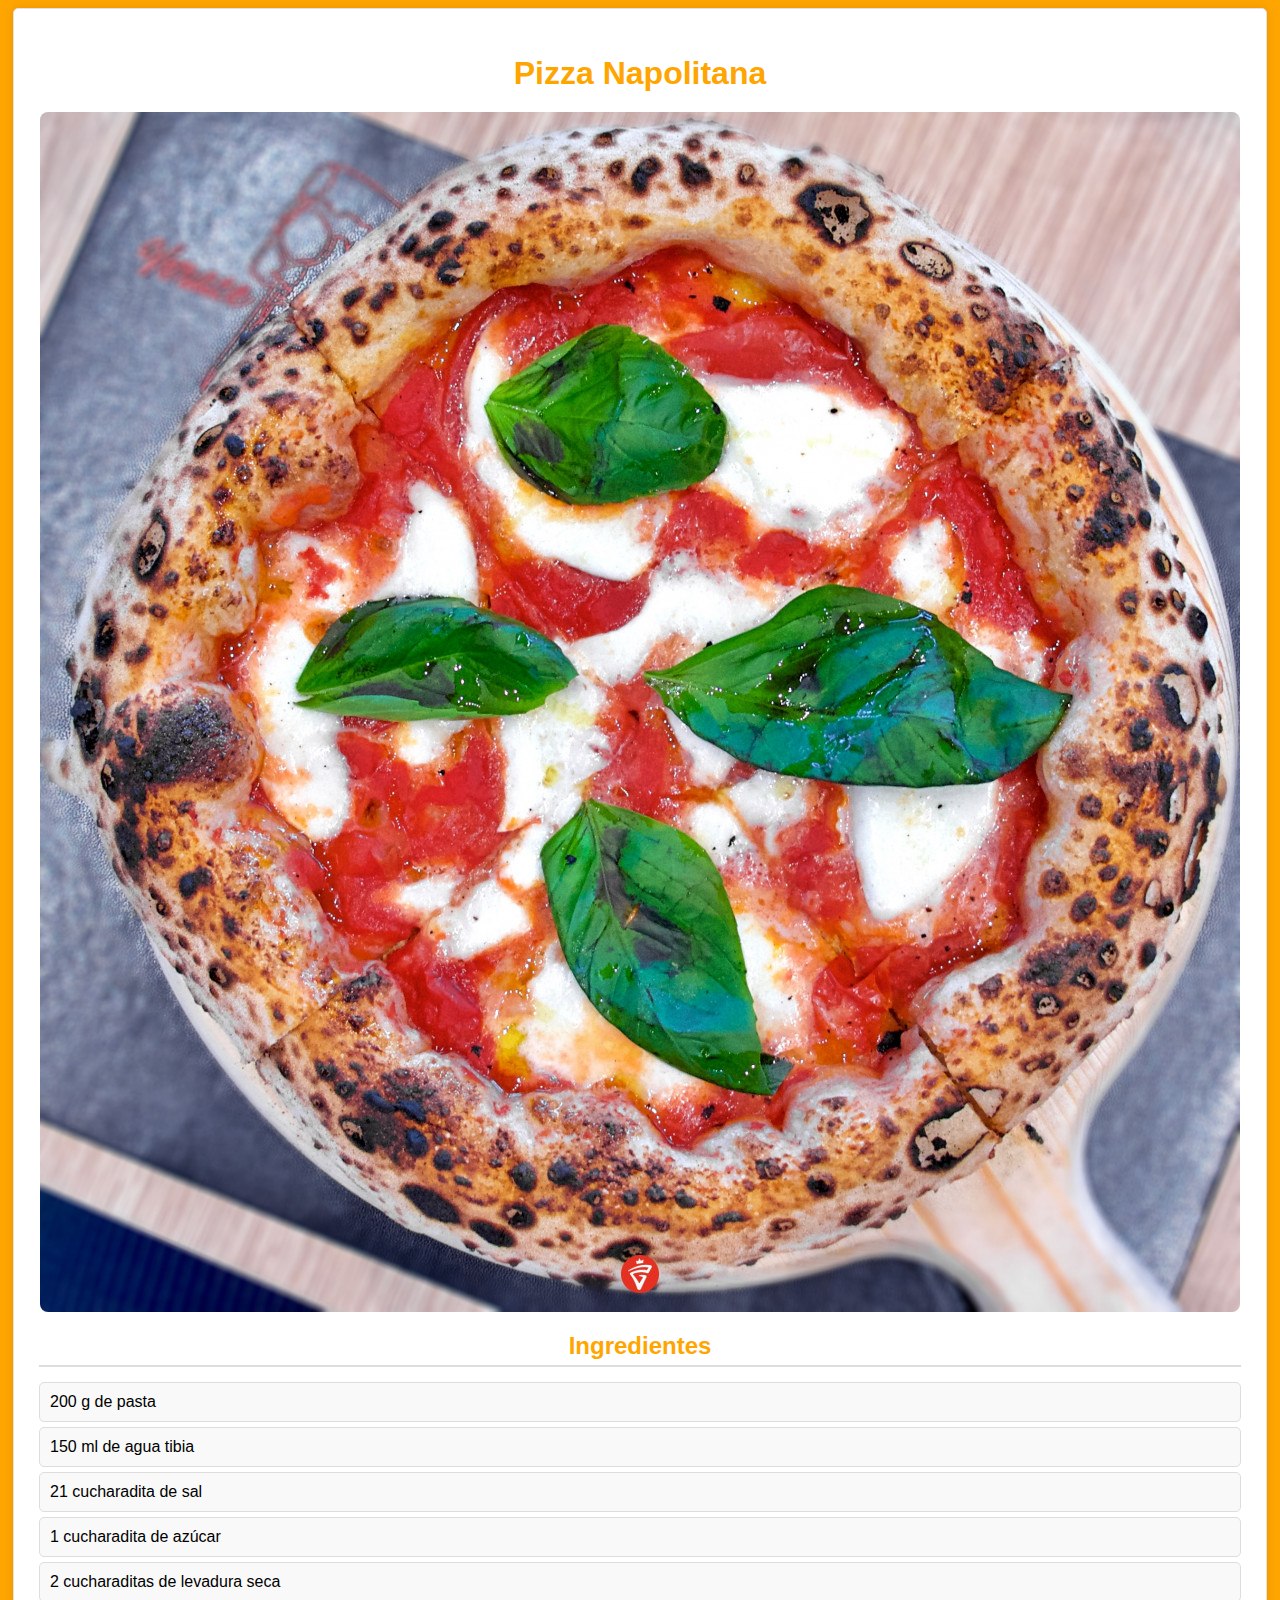
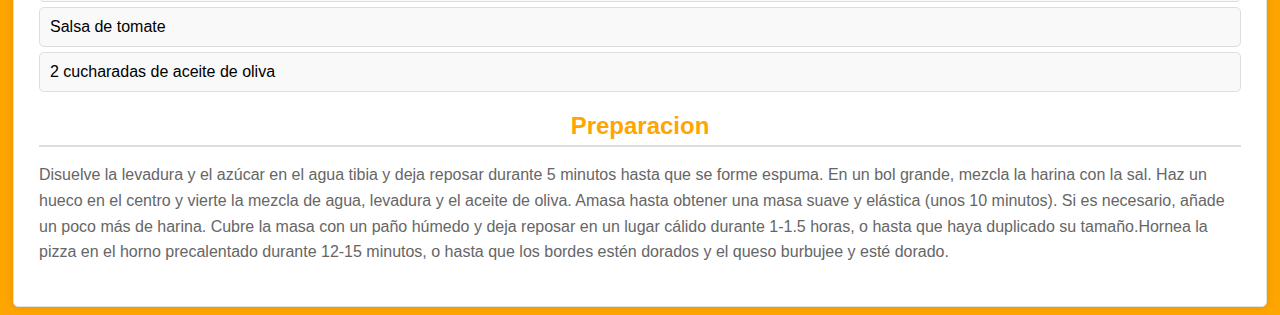
<file: recipes/recetas8.html>
<!DOCTYPE html>
<html lang="en">
<head>
    <meta charset="UTF-8">
    <meta name="viewport" content="width=device-width, initial-scale=1.0">
    <title>Receta 6s</title>
    <link rel="stylesheet" href="styles.css">
</head>
<body>
    <section class="recipes">
        <div class="container">
            <h1>Pizza Napolitana</h1>
            <img src="pizza2.jpeg" alt="">
            <h2>Ingredientes</h2>
            <ul>
                <li>200 g de pasta</li>
                <li>150 ml de agua tibia</li> 
                <li>21 cucharadita de sal</li>
                <li>1 cucharadita de azúcar</li>
                <li>2 cucharaditas de levadura seca </li>
                <li>Salsa de tomate</li>
                <li>2 cucharadas de aceite de oliva
                </li>
            </ul>
            <h2>Preparacion</h2>
            <p>Disuelve la levadura y el azúcar en el agua tibia y deja reposar durante 5 minutos hasta que se forme espuma.
                En un bol grande, mezcla la harina con la sal. Haz un hueco en el centro y vierte la mezcla de agua, levadura y el aceite de oliva.
                Amasa hasta obtener una masa suave y elástica (unos 10 minutos). Si es necesario, añade un poco más de harina.
                Cubre la masa con un paño húmedo y deja reposar en un lugar cálido durante 1-1.5 horas, o hasta que haya duplicado su tamaño.Hornea la pizza en el horno precalentado durante 12-15 minutos, o hasta que los bordes estén dorados y el queso burbujee y esté dorado.</p>
        </div>
    </section>
</body>
</html>
</file>
<file: styles.css>
body{
    background-color: orange;
    margin: 5px;
    padding: 5px;
}

 header{
    width: 100%;
    max-width: 120rem;
    margin: 0 auto;
    width: 95%;
    height: 100vh;
    
}

header .container{
    max-width: 1200px;
    margin: auto;
    color: orange;
    font-family: 'Segoe UI', Tahoma, Geneva, Verdana, sans-serif;
    display: flex;
    justify-content: space-between;
    align-items: center;
    padding: 20px 10px;
    position: relative;
    background-color: white;
    
}

header .container nav{
    position: absolute;
    left: 50%;
    transform: translateX(-50%);
}
header .container nav ul{
    display: flex;
    list-style: none;
}
.header-img img {
    max-width: 100%;
    height: 100%;
    width: 100%;
    position: relative;
    object-fit: cover; 
}
.header-txt {
    position: absolute; 
    top: 50%;
    left: 50%;
    transform: translate(-50%, -50%); 
    color: white; 
    text-align: center;
    padding: 0 20px; 
    z-index: 1; 
    font-size: 3em; 
}

.header-txt h1 {
    margin: 0;
    padding: 0;
    font-weight: bold;

}

li a, .btndesplegable {
    display: inline-block;
    color: rgb(0, 1, 2);
    text-align: center;
    padding: 10px 16px;
    text-decoration: none;
}
li a:hover {
    color: orange;
}

ul {
    list-style-type: none;
    margin: 0;
    padding: 0;
    overflow: hidden;
    display: flex;
}
/*platillos*/
.platillo img {
    width: 50%;
    text-align: center;
    justify-content: center;
}
.platillo{
    flex: 0 0 calc(33.3% - 1rem);
    border: 1px solid #e1e1e1;
    padding: 1rem;
    border-radius: 5px;
    box-sizing: border-box;
}
.platillos{
    background: white;
    padding: 1rem;
}
.platillo h2{
    text-align: center;
    color: orange;
}
.platillo button{
    text-align: center;
    color: white;
    background: orange;
    border: orange;
    border-radius: 3px;
    align-items: center;
}
.platillo p{
    font-size: 16px;
}
@media(min-width: 768px) {
    .platillos{
        display: flex;
        justify-content: space-between;
        flex-wrap:wrap;
    }
}
/* Responsive Styles */
@media (max-width: 768px) {
    .navbar ul {
        flex-direction: column;
        align-items: center;
    }

    .platillo, .postre {
        width: calc(50% - 20px);
    }
}

@media (max-width: 480px) {
    .platillo, .postre {
        width: calc(100% - 20px);
    }
}
/*postres*/
.postre img {
    width: 50%;
    text-align: center;
    justify-content: center;
}
.postre{
    flex: 0 0 calc(33.3% - 1rem);
    border: 1px solid #e1e1e1;
    padding: 1rem;
    border-radius: 5px;
    box-sizing: border-box;
}
.postres{
    background: white;
    padding: 1rem;
}
.postre h2{
    text-align: center;
    color: orange;
}
.postre p{
    font-size: 16px;
}
.postre button{
    text-align: center;
    color: white;
    background: orange;
    border: orange;
    border-radius: 3px;
    text-align: center;
}
@media(min-width: 768px) {
    .postres{
        display: flex;
        justify-content: space-between;
        flex-wrap:wrap;
    }
}

/*titulos*/
.title{
    background-color: white;
    color: black; 
    padding: 20px; 
    text-align: center; 
    font-size: 25px;
}

footer {
    background-color: white;
    padding: 20px;
    text-align: center;
    font-size: 20px
}
</file>
<file: recipes/styles.css>
.recipes {
    background-color: #fff;
    margin: 5px;
    padding: 5px;
    border: 1px solid #e1e1e1;
    border-radius: 5px;
    box-shadow: 0 0 10px rgba(0, 0, 0, 0.1);
}

body{
    background-color: orange;
}

.recipes .container {
    margin: auto;
    padding: 20px;
    font-family: 'Segoe UI', Tahoma, Geneva, Verdana, sans-serif;
    color: black;
}

.recipes h1 {
    font-size: 2em;
    color: orange;
    text-align: center;
    margin-bottom: 20px;
}

.recipes img {
    max-width: 100%;
    height: auto;
    display: block;
    margin: 0 auto 20px;
    border-radius: 8px;
}

.recipes h2 {
    font-size: 1.5em;
    color: orange;
    border-bottom: 2px solid #ddd;
    padding-bottom: 5px;
    margin-bottom: 15px;
    text-align: center;
}

.recipes ul {
    list-style: none;
    padding: 0;
    margin: 0;
}

.recipes li {
    background: #f9f9f9;
    margin: 5px 0;
    padding: 10px;
    border-radius: 5px;
    border: 1px solid #ddd;
}

.recipes p {
    font-size: 16px;
    color: #666;
    margin-top: 0;
    line-height: 1.6;
}

.recipes a {
    color: orange;
    text-decoration: none;
}

.recipes a:hover {
    text-decoration: underline;
}

@media (max-width: 768px) {
    .container {
        width: 95%;
        padding: 15px;
    }

    .recipes {
        padding: 15px;
    }

    h1 {
        font-size: 1.5em;
    }

    h2 {
        font-size: 1.2em;
    }

    .btn {
        padding: 8px 16px;
    }
}

@media (max-width: 480px) {
    h1 {
        font-size: 1.2em;
    }

    h2 {
        font-size: 1em;
    }

    .btn {
        padding: 6px 12px;
    }
}
</file>
